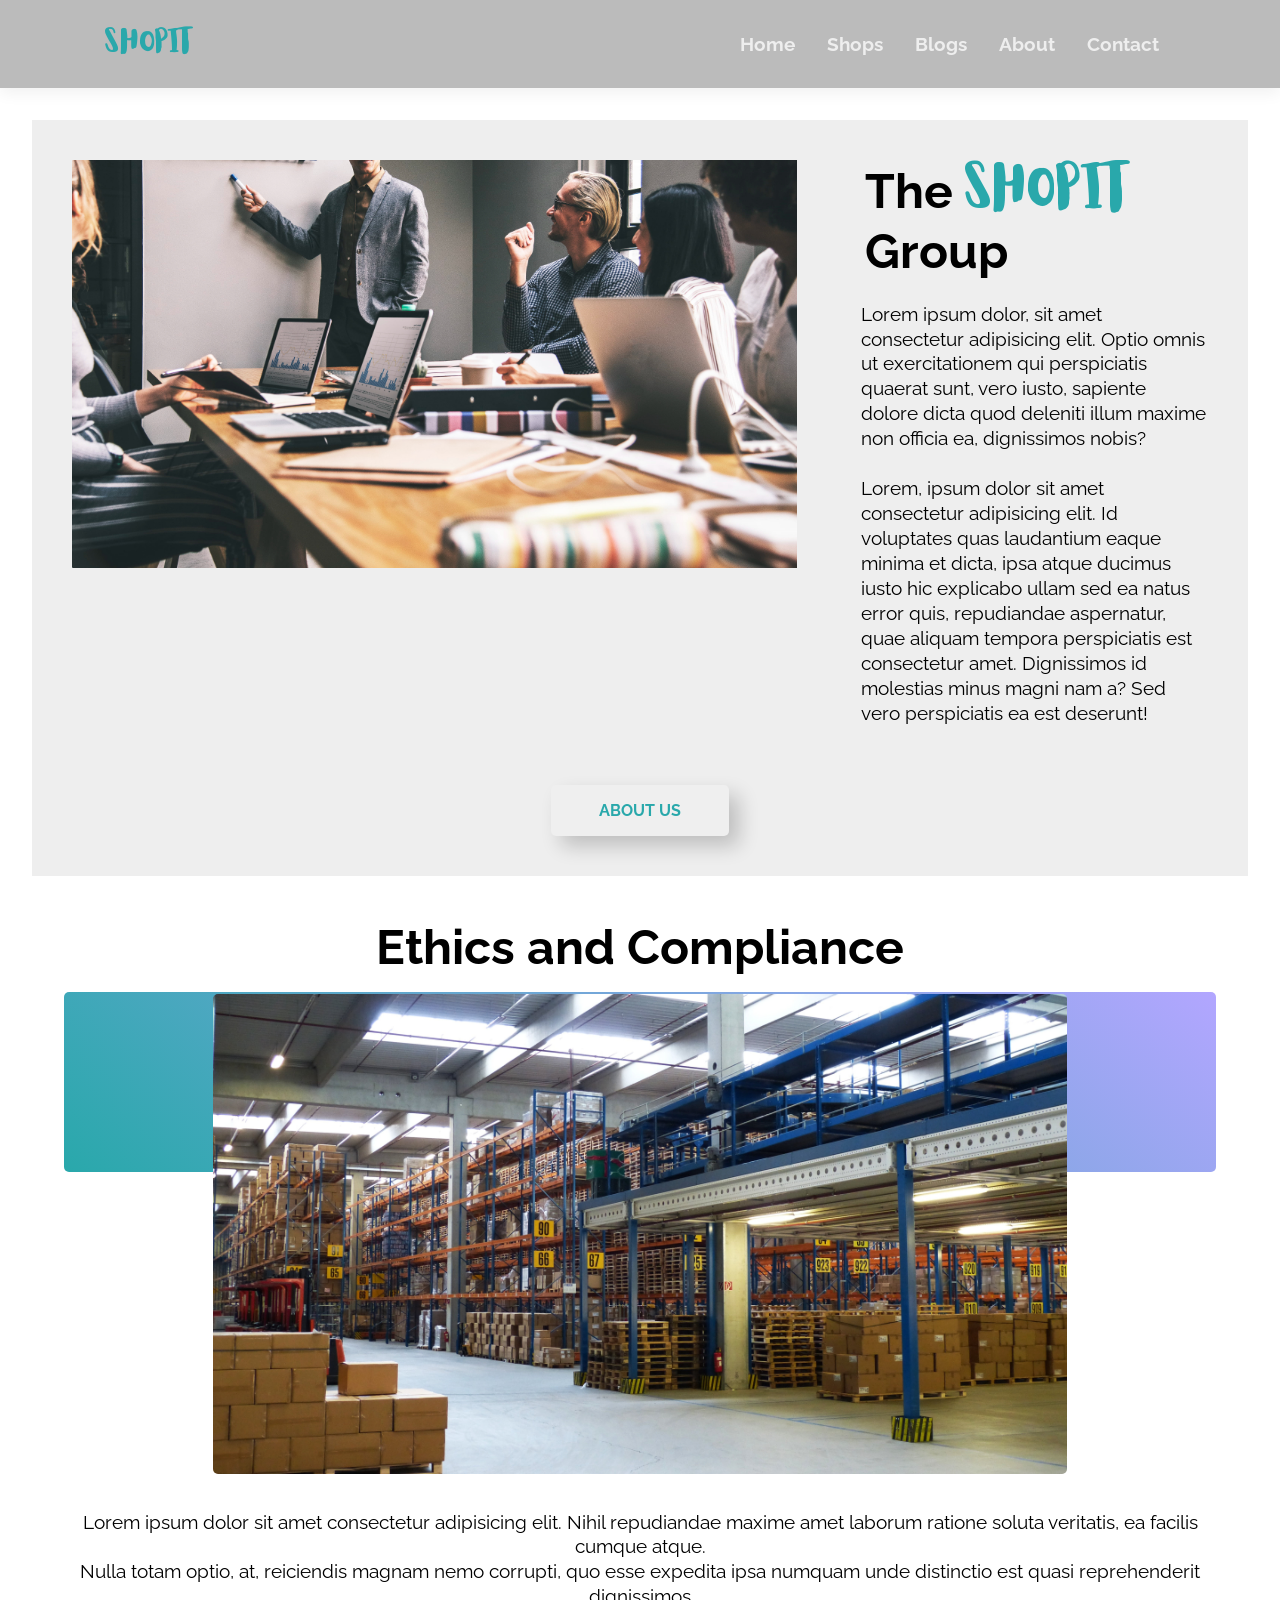
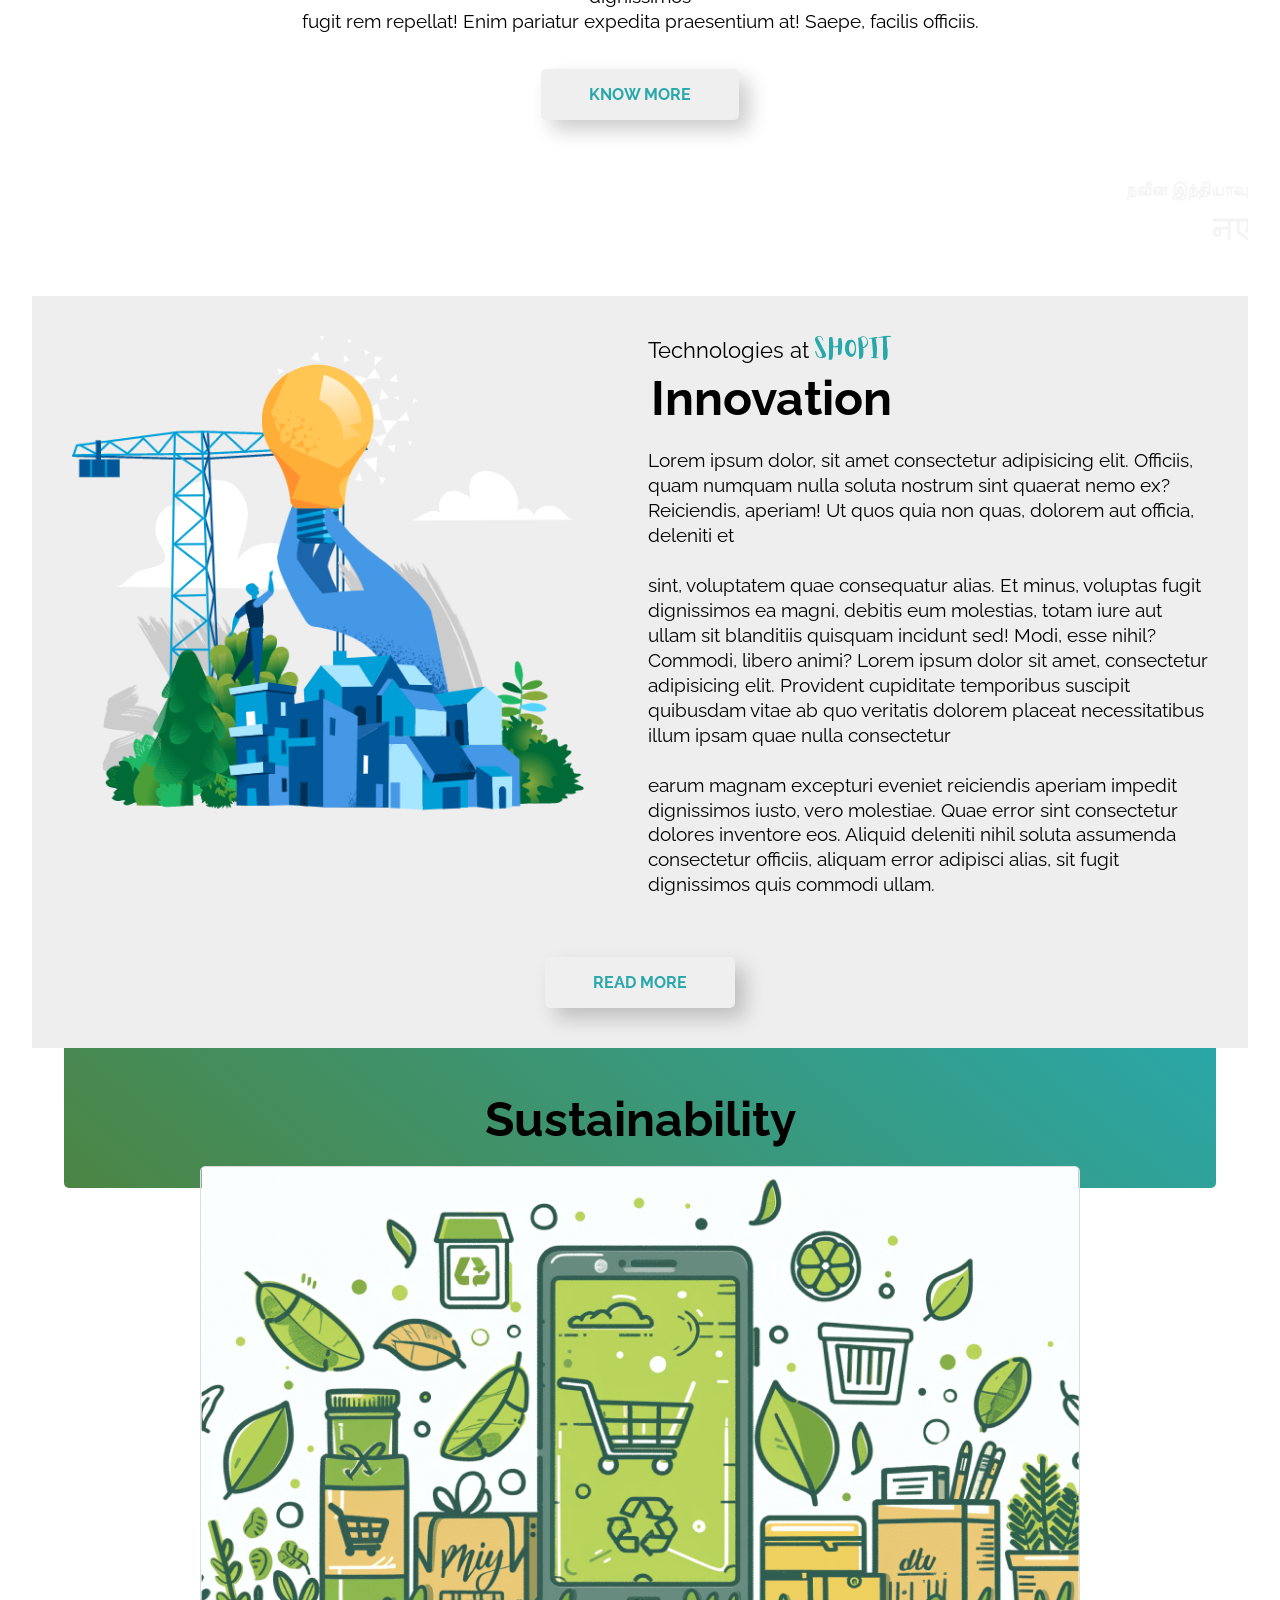
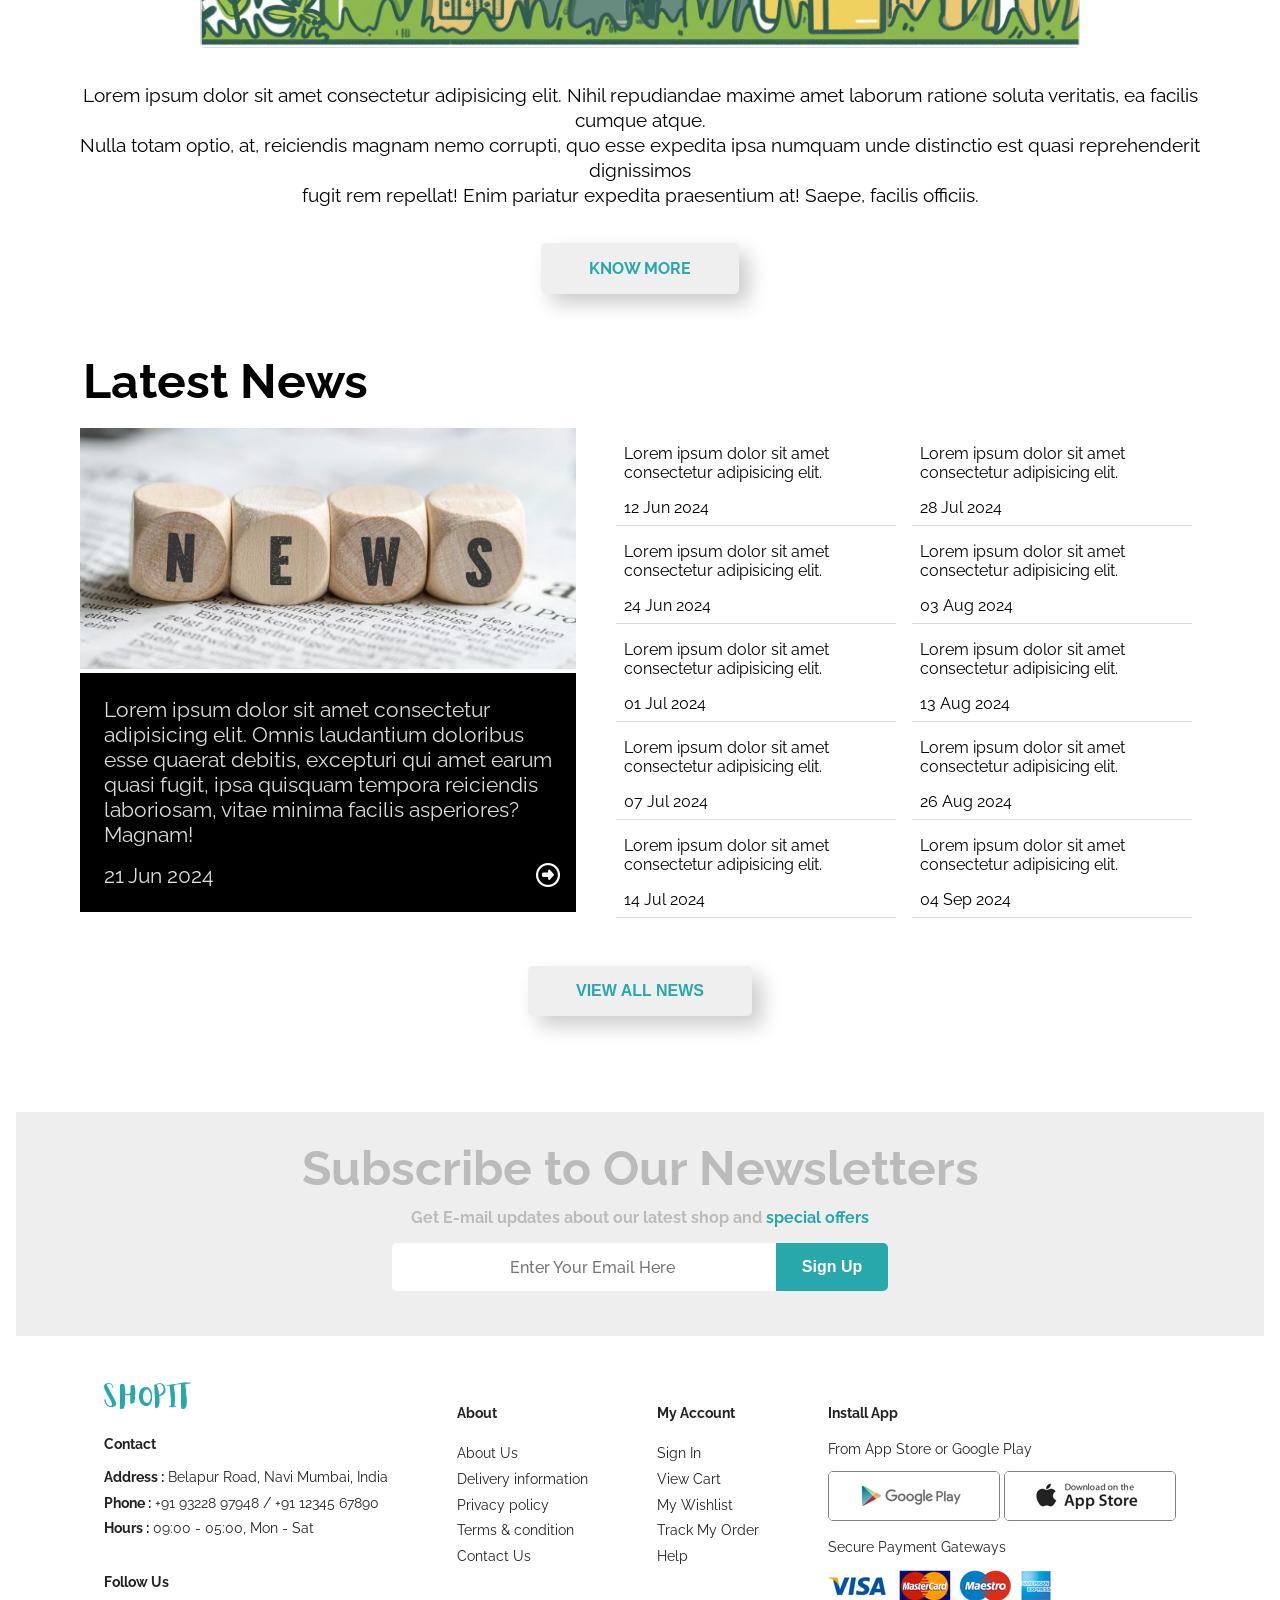
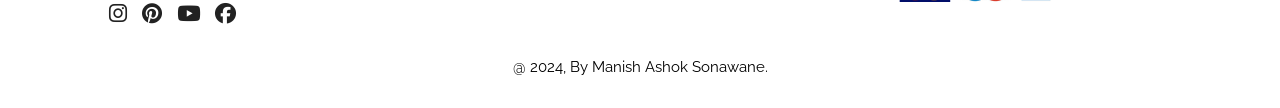
<file: E-com website/about.html>
<!DOCTYPE html>
<html lang="en">

<head>
    <meta charset="UTF-8">
    <meta name="viewport" content="width=device-width, initial-scale=1.0">
    <title>Document</title>

    <link rel="stylesheet" href="style.css">
    <link rel="stylesheet" href="https://cdnjs.cloudflare.com/ajax/libs/font-awesome/6.5.1/css/all.min.css"
        integrity="sha512-DTOQO9RWCH3ppGqcWaEA1BIZOC6xxalwEsw9c2QQeAIftl+Vegovlnee1c9QX4TctnWMn13TZye+giMm8e2LwA=="
        crossorigin="anonymous" referrerpolicy="no-referrer">


</head>

<body>


    <section id="navbar">
        <nav>
            <div id="nav-link">
                <a href="#">
                    <div id="logo">ShopIt</div>
                </a>
                <ul>
                    <li><a href="index.html">Home</a></li>
                    <li><a href="shops.html">Shops</a></li>
                    <li><a href="blogs.html">Blogs</a></li>
                    <li><a href="#">About</a></li>
                    <li><a href="Contact.html">Contact</a></li>
                </ul>
            </div>
        </nav>
    </section>

    <section id="cards">

        <div id="card-type-1">

            <div id="main">


                <img src="Img/About/A1.jpg" alt="">

                <div class="text">

                    <h2>The <span style="font-family: 'Aloja'; color: #29a8ab;">ShopIt</span> Group</h2>

                    <p>Lorem ipsum dolor, sit amet consectetur adipisicing elit. Optio omnis ut exercitationem qui
                        perspiciatis quaerat sunt, vero iusto, sapiente dolore dicta quod deleniti illum maxime non
                        officia
                        ea, dignissimos nobis?
                        <br>
                        <br>

                        Lorem, ipsum dolor sit amet consectetur adipisicing elit. Id voluptates quas laudantium eaque
                        minima
                        et dicta, ipsa atque ducimus iusto hic explicabo ullam sed ea natus error quis, repudiandae
                        aspernatur, quae aliquam tempora perspiciatis est consectetur amet. Dignissimos id molestias
                        minus
                        magni nam a? Sed vero perspiciatis ea est deserunt!
                    </p>
                </div>

            </div>
            <div id="button">

                <a href="#"><button class="button-1">ABOUT US</button></a>
            </div>

        </div>


        <div id="card-type-2">

            <h2>Ethics and Compliance</h2>
            <img src="Img/About/A4.jpg" alt="">

            <div class="strip-1">
            </div>

            <p>Lorem ipsum dolor sit amet consectetur adipisicing elit. Nihil repudiandae maxime amet laborum ratione
                soluta veritatis, ea facilis cumque atque.<br> Nulla totam optio, at, reiciendis magnam nemo corrupti,
                quo
                esse expedita ipsa numquam unde distinctio est quasi reprehenderit dignissimos <br>fugit rem repellat!
                Enim
                pariatur expedita praesentium at! Saepe, facilis officiis.</p>

            <a href="#"><button class="button-1">KNOW MORE</button></a>


        </div>

        <div id="lang">
            <marquee behavior="" direction=""><img src="Img/About/MARK.png" alt=""></marquee>
        </div>


        <div id="card-type-3">

            <div id="main">

                <img src="Img/About/A3.png" alt="">

                <div class="text">

                    <p>Technologies at <span style="font-family: 'Aloja'; color: #29a8ab;">ShopIt </span></p>
                    <h2>Innovation</h2>

                    <p>Lorem ipsum dolor, sit amet consectetur adipisicing elit. Officiis, quam numquam nulla soluta
                        nostrum
                        sint quaerat nemo ex? Reiciendis, aperiam! Ut quos quia non quas, dolorem aut officia, deleniti
                        et
                        <br>
                        <br>
                        sint, voluptatem quae consequatur alias. Et minus, voluptas fugit dignissimos ea magni, debitis
                        eum
                        molestias, totam iure aut ullam sit blanditiis quisquam incidunt sed! Modi, esse nihil? Commodi,
                        libero animi?

                        Lorem ipsum dolor sit amet, consectetur adipisicing elit. Provident cupiditate temporibus
                        suscipit
                        quibusdam vitae ab quo veritatis dolorem placeat necessitatibus illum ipsam quae nulla
                        consectetur
                        <br>
                        <br>
                        earum magnam excepturi eveniet reiciendis aperiam impedit dignissimos iusto, vero molestiae.
                        Quae
                        error sint consectetur dolores inventore eos. Aliquid deleniti nihil soluta assumenda
                        consectetur
                        officiis, aliquam error adipisci alias, sit fugit dignissimos quis commodi ullam.


                    </p>

                </div>
            </div>

            <div id="button">
                <a href="#"><button class="button-1">READ MORE</button></a>
            </div>



        </div>

        <div id="card-type-4">

            <h2>Sustainability</h2>
            <img src="Img/About/A5.png" alt="">

            <div class="strip-1">
            </div>

            <p>Lorem ipsum dolor sit amet consectetur adipisicing elit. Nihil repudiandae maxime amet laborum ratione
                soluta veritatis, ea facilis cumque atque.<br> Nulla totam optio, at, reiciendis magnam nemo corrupti,
                quo
                esse expedita ipsa numquam unde distinctio est quasi reprehenderit dignissimos <br>fugit rem repellat!
                Enim
                pariatur expedita praesentium at! Saepe, facilis officiis.</p>

            <a href="#"><button class="button-1">KNOW MORE</button></a>

        </div>

    </section>

    <section id="news">

        <h2>Latest News</h2>


        <div class="main">

        <div class="container">
            <div class="sub">
                <img src="Img/About/NEWS.jpg" alt="">

                <div class="text">
                    <p>Lorem ipsum dolor sit amet consectetur adipisicing elit. Omnis laudantium doloribus esse quaerat
                        debitis, excepturi qui amet earum quasi fugit, ipsa quisquam tempora reiciendis laboriosam,
                        vitae minima facilis asperiores? Magnam!</p>

                        <div class="date">
                            <p>21 Jun 2024</p>
                            <a href="#"><i class="fa-regular fa-circle-right"></i></a>

                        </div>

                </div>

            </div>

        </div>


        <div class="cards">

            <div>
                <p>Lorem ipsum dolor sit amet consectetur adipisicing elit.</p>
                <p>12 Jun 2024</p>
            </div>

            <div id="card">
                <p>Lorem ipsum dolor sit amet consectetur adipisicing elit.</p>
                <p>24 Jun 2024</p>
            </div>

            <div id="card">
                <p>Lorem ipsum dolor sit amet consectetur adipisicing elit.</p>
                <p>01 Jul 2024</p>
            </div>

            <div id="card">
                <p>Lorem ipsum dolor sit amet consectetur adipisicing elit.</p>
                <p>07 Jul 2024</p>
            </div>

            <div id="card">
                <p>Lorem ipsum dolor sit amet consectetur adipisicing elit.</p>
                <p>14 Jul 2024</p>
            </div>

        </div>

        <div class="cards">

            <div>
                <p>Lorem ipsum dolor sit amet consectetur adipisicing elit.</p>
                <p>28 Jul 2024</p>
            </div>

            <div id="card">
                <p>Lorem ipsum dolor sit amet consectetur adipisicing elit.</p>
                <p>03 Aug 2024</p>
            </div>

            <div id="card">
                <p>Lorem ipsum dolor sit amet consectetur adipisicing elit.</p>
                <p>13 Aug 2024</p>
            </div>

            <div id="card">
                <p>Lorem ipsum dolor sit amet consectetur adipisicing elit.</p>
                <p>26 Aug 2024</p>
            </div>

            <div id="card">
                <p>Lorem ipsum dolor sit amet consectetur adipisicing elit.</p>
                <p>04 Sep 2024</p>
            </div>

        </div>

        </div>

        <div class="button">
            <button>VIEW ALL NEWS</button>
        </div>

    </section>



    <section id="newsletter">

        <div class="container">

            <div class="text">
                <h2>Subscribe to Our Newsletters</h2>
                <p>Get E-mail updates about our latest shop and <a href="#" style="text-decoration: none;"><span
                            style="color: #29a8ab; cursor: pointer;"> special offers </span> </a></p>
            </div>

            <div class="mail">
                <input type="email" name="email" id="email" placeholder="Enter Your Email Here">
                <button type="submit">Sign Up</button>
            </div>

        </div>
    </section>

    <section id="footer">

        <div class="container">
            <div id="contact">
                <a href="#">
                    <div id="logo">ShopIt</div>
                </a>

                <h4>Contact</h4>
                <p><span style="font-weight:bold;">Address :</span> Belapur Road, Navi Mumbai, India </p>
                <p><span style="font-weight:bold;">Phone :</span> +91 93228 97948 / +91 12345 67890</p>
                <p><span style="font-weight:bold;">Hours :</span> 09:00 - 05:00, Mon - Sat</p>


                <h4 id="follow">Follow Us</h4>

                <div class="icon">
                    <a href="#"><i class="fa-brands fa-instagram"></i></a>
                    <a href="#"></a><i class="fa-brands fa-pinterest"></i></a>
                    <a href="#"><i class="fa-brands fa-youtube"></i></a>
                    <a href="#"><i class="fa-brands fa-facebook"></i></a>
                </div>
            </div>


            <div id="about">
                <h4>About</h4>
                <a href="#">About Us</a>
                <a href="#">Delivery information</a>
                <a href="#">Privacy policy</a>
                <a href="#">Terms & condition</a>
                <a href="#">Contact Us</a>
            </div>

            <div id="account">
                <h4>My Account</h4>
                <a href="#">Sign In</a>
                <a href="#">View Cart</a>
                <a href="#">My Wishlist</a>
                <a href="#">Track My Order</a>
                <a href="#">Help</a>
            </div>

            <div id="install">
                <h4>Install App</h4>
                <p>From App Store or Google Play</p>

                <div id="in-type">
                    <a href="#"><img src="Img/Dashboard/FOOTER/PLAY-STORE.jpg" alt="play-store"></a>
                    <a href="#"><img src="Img/Dashboard/FOOTER/APP-STORE.jpg" alt=""></a>
                </div>

                <p>Secure Payment Gateways</p>

                <div id="pay">
                    <a href="#"><img src="Img/Dashboard/FOOTER/PAY.png" alt="payment"></a>
                </div>

            </div>

        </div>

        <div id="copyright">
            @ 2024, By Manish Ashok Sonawane.
        </div>


    </section>


</body>

</html>
</file>
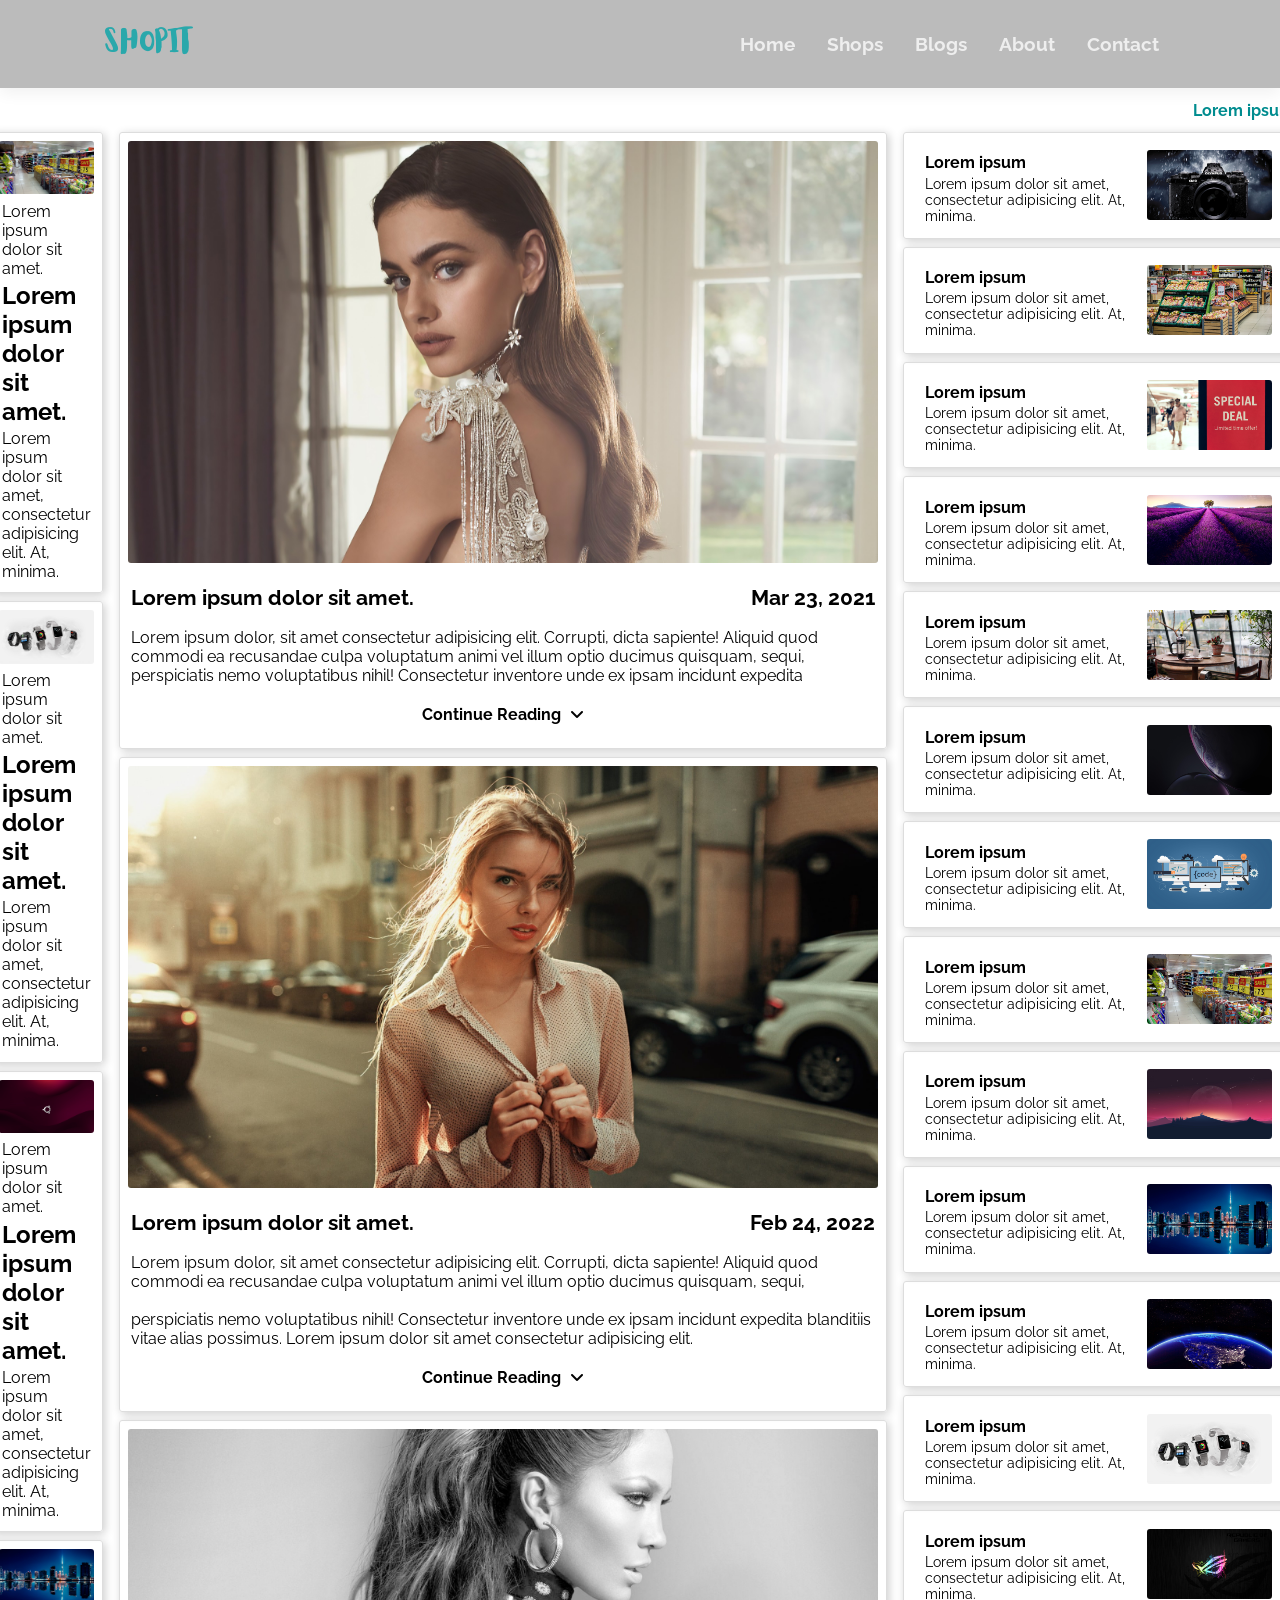
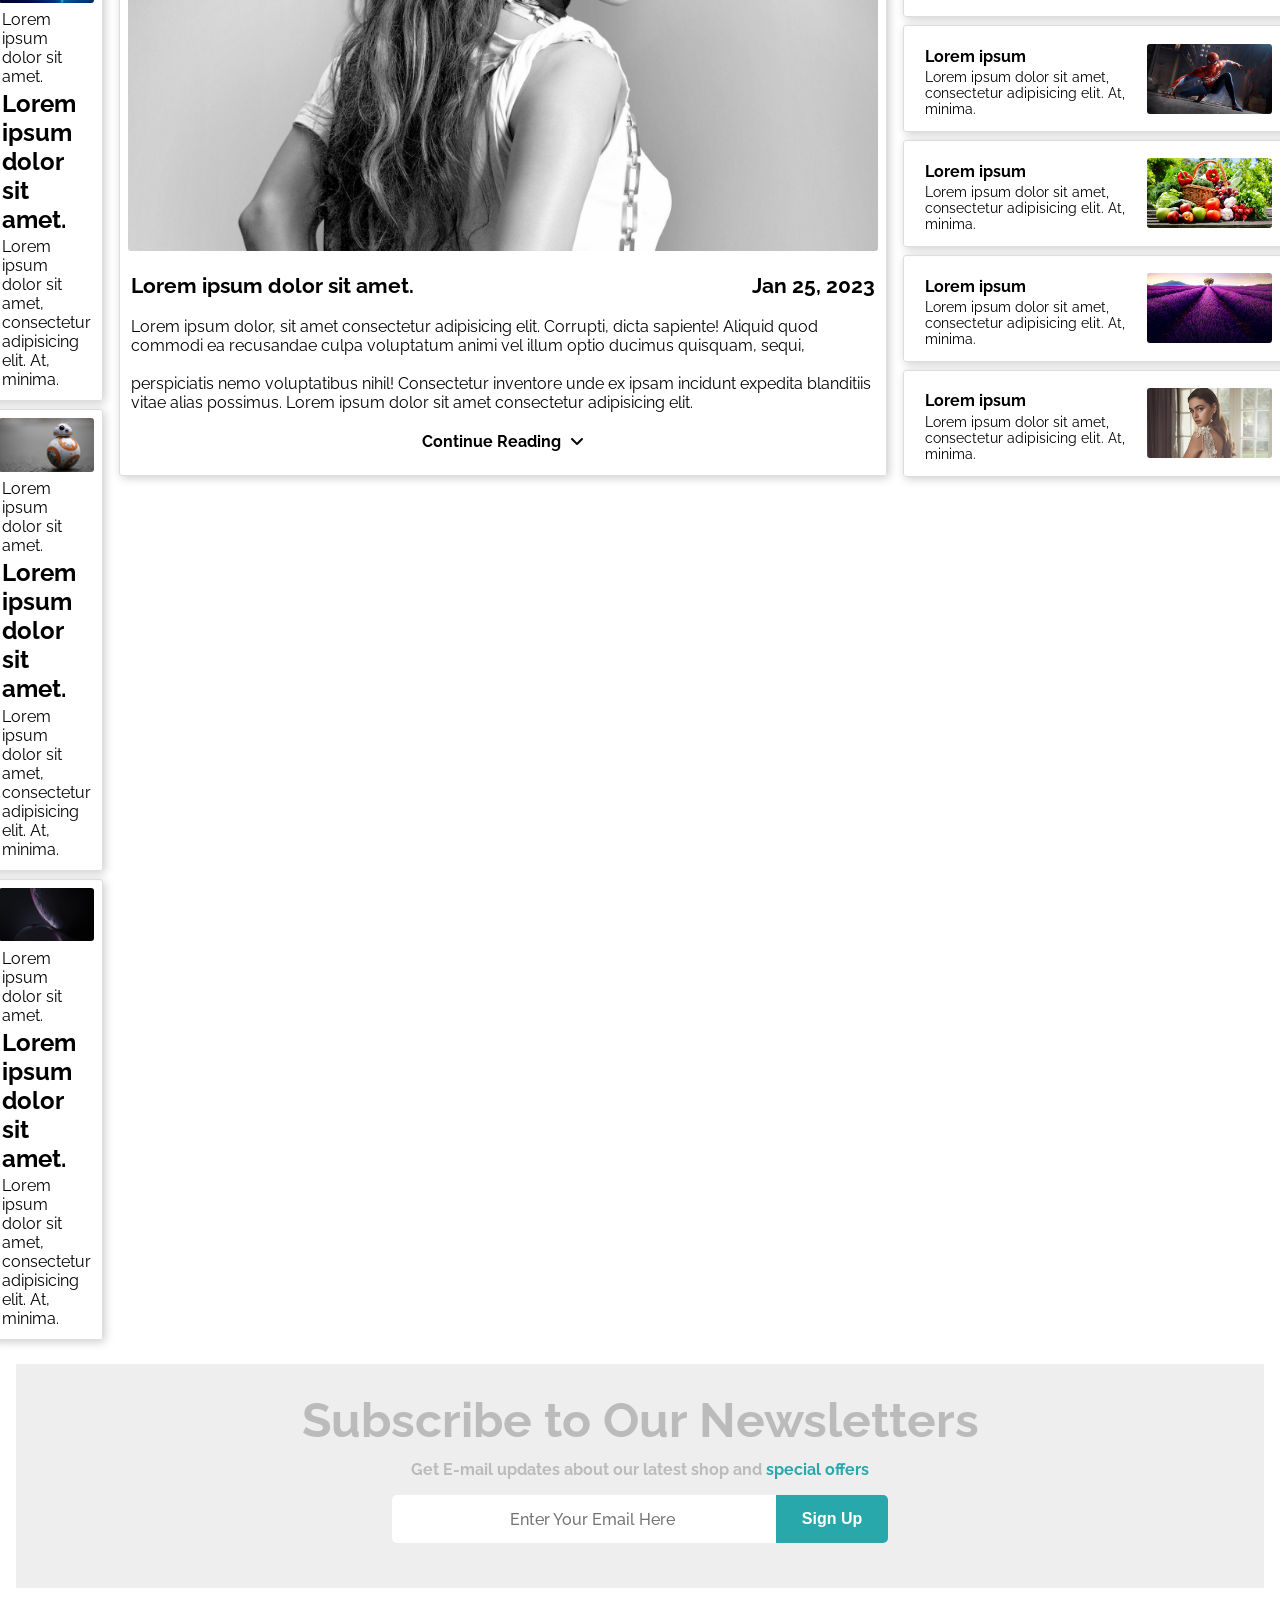
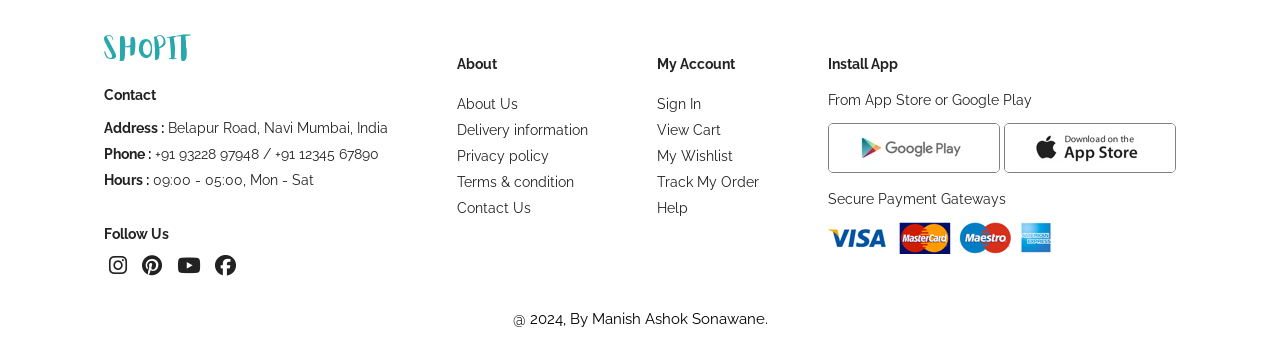
<file: E-com website/blogs.html>
<!DOCTYPE html>
<html lang="en">

<head>
    <meta charset="UTF-8">
    <meta name="viewport" content="width=device-width, initial-scale=1.0">
    <title>Document</title>

    <link rel="stylesheet" href="style.css">
    <link rel="stylesheet" href="https://cdnjs.cloudflare.com/ajax/libs/font-awesome/6.5.1/css/all.min.css"
        integrity="sha512-DTOQO9RWCH3ppGqcWaEA1BIZOC6xxalwEsw9c2QQeAIftl+Vegovlnee1c9QX4TctnWMn13TZye+giMm8e2LwA=="
        crossorigin="anonymous" referrerpolicy="no-referrer">


</head>

<body>

    <section id="navbar">
        <nav>
            <div id="nav-link">
                <a href="#">
                    <div id="logo">ShopIt</div>
                </a>
                <ul>
                    <li><a href="index.html">Home</a></li>
                    <li><a href="shops.html">Shops</a></li>
                    <li><a href="#">Blogs</a></li>
                    <li><a href="about.html">About</a></li>
                    <li><a href="Contact.html">Contact</a></li>
                </ul>
            </div>
        </nav>
    </section>

    <section id="blogs">

        <marquee>Lorem ipsum dolor sit amet consectetur adipisicing elit. Obcaecati praesentium omnis
            deleniti rerum vel dolor dolores, explicabo ipsa quia, ipsum optio delectus magnam architecto
            beatae? Amet fugiat adipisci quasi unde. Cum illum sint quibusdam qui molestiae quis nisi
            impedit sed facere commodi id aspernatur consectetur illo, quo et voluptate consequatur?</marquee>

        <div class="container">

            <div id="left-cont">

                <div id="card">
                    <img src="Img/Blogs/B11.jpg" alt="">

                    <div id="text">
                        <p>Lorem ipsum dolor sit amet.</p>
                        <h2>Lorem ipsum dolor sit amet.</h2>
                        <p>Lorem ipsum dolor sit amet, consectetur adipisicing elit. At, minima.</p>
                    </div>


                </div>

                <div id="card">
                    <img src="Img/Blogs/B15.jpg" alt="">

                    <div id="text">
                        <p>Lorem ipsum dolor sit amet.</p>
                        <h2>Lorem ipsum dolor sit amet.</h2>
                        <p>Lorem ipsum dolor sit amet, consectetur adipisicing elit. At, minima.</p>
                    </div>

                </div>

                <div id="card">
                    <img src="Img/Blogs/B4.jpg" alt="">

                    <div id="text">
                        <p>Lorem ipsum dolor sit amet.</p>
                        <h2>Lorem ipsum dolor sit amet.</h2>
                        <p>Lorem ipsum dolor sit amet, consectetur adipisicing elit. At, minima.</p>
                    </div>

                </div>

                <div id="card">
                    <img src="Img/Blogs/B2.jpg" alt="">

                    <div id="text">
                        <p>Lorem ipsum dolor sit amet.</p>
                        <h2>Lorem ipsum dolor sit amet.</h2>
                        <p>Lorem ipsum dolor sit amet, consectetur adipisicing elit. At, minima.</p>
                    </div>

                </div>

                <div id="card">
                    <img src="Img/Blogs/B5.jpg" alt="">

                    <div id="text">
                        <p>Lorem ipsum dolor sit amet.</p>
                        <h2>Lorem ipsum dolor sit amet.</h2>
                        <p>Lorem ipsum dolor sit amet, consectetur adipisicing elit. At, minima.</p>
                    </div>

                </div>

                <div id="card">
                    <img src="Img/Blogs/B7.jpg" alt="">

                    <div id="text">
                        <p>Lorem ipsum dolor sit amet.</p>
                        <h2>Lorem ipsum dolor sit amet.</h2>
                        <p>Lorem ipsum dolor sit amet, consectetur adipisicing elit. At, minima.</p>
                    </div>

                </div>

            </div>

            <div id="mid-cont">


                <div id="card">
                    <img src="Img/Blogs/M2.jpg" alt="">

                    <div id="text">
                        <div>
                            <p>Lorem ipsum dolor sit amet.</p>
                            <p>Mar 23, 2021</p>
                        </div>
                        <p>Lorem ipsum dolor, sit amet consectetur adipisicing elit. Corrupti, dicta sapiente! Aliquid
                            quod commodi ea recusandae culpa voluptatum animi vel illum optio ducimus quisquam, sequi,
                            perspiciatis nemo voluptatibus nihil! Consectetur inventore unde ex ipsam incidunt expedita
                        </p>

                        <p><a href="#">Continue Reading <i class="fa-solid fa-angle-down"></i></a></p>

                    </div>

                </div>

                <div id="card">
                    <img src="Img/Blogs/M1.jpg" alt="">

                    <div id="text">
                        <div>
                            <p>Lorem ipsum dolor sit amet.</p>
                            <p>Feb 24, 2022</p>
                        </div>
                        <p>Lorem ipsum dolor, sit amet consectetur adipisicing elit. Corrupti, dicta sapiente! Aliquid
                            quod commodi ea recusandae culpa voluptatum animi vel illum optio ducimus quisquam, sequi,
                            <br>
                            <br>
                            perspiciatis nemo voluptatibus nihil! Consectetur inventore unde ex ipsam incidunt expedita
                            blanditiis vitae alias possimus. Lorem ipsum dolor sit amet consectetur adipisicing elit.
                        </p>

                        <p><a href="#">Continue Reading <i class="fa-solid fa-angle-down"></i></a></p>

                    </div>

                </div>

                <div id="card">
                    <img src="Img/Blogs/M3.jpg" alt="">

                    <div id="text">
                        <div>
                            <p>Lorem ipsum dolor sit amet.</p>
                            <p>Jan 25, 2023</p>
                        </div>
                        <p>Lorem ipsum dolor, sit amet consectetur adipisicing elit. Corrupti, dicta sapiente! Aliquid
                            quod commodi ea recusandae culpa voluptatum animi vel illum optio ducimus quisquam, sequi,
                            <br>
                            <br>
                            perspiciatis nemo voluptatibus nihil! Consectetur inventore unde ex ipsam incidunt expedita
                            blanditiis vitae alias possimus. Lorem ipsum dolor sit amet consectetur adipisicing elit.
                        </p>

                        <p><a href="#">Continue Reading <i class="fa-solid fa-angle-down"></i></a></p>

                    </div>
                </div>

            </div>

            <div id="right-cont">

                <div id="card">
                    <div id="text">
                        <p>Lorem ipsum</p>
                        <p>Lorem ipsum dolor sit amet, consectetur adipisicing elit. At, minima.</p>
                    </div>

                    <img src="Img/Blogs/B14.jpg" alt="">
                </div>

                <div id="card">
                    <div id="text">
                        <p>Lorem ipsum</p>
                        <p>Lorem ipsum dolor sit amet, consectetur adipisicing elit. At, minima.</p>
                    </div>
                    <img src="Img/Blogs/B12.jpg" alt="">
                </div>

                <div id="card">
                    <div id="text">
                        <p>Lorem ipsum</p>
                        <p>Lorem ipsum dolor sit amet, consectetur adipisicing elit. At, minima.</p>
                    </div>
                    <img src="Img/Blogs/B13.jpg" alt="">

                </div>

                <div id="card">
                    <div id="text">
                        <p>Lorem ipsum</p>
                        <p>Lorem ipsum dolor sit amet, consectetur adipisicing elit. At, minima.</p>
                    </div>
                    <img src="Img/Blogs/B8.jpg" alt="">

                </div>

                <div id="card">
                    <div id="text">
                        <p>Lorem ipsum</p>
                        <p>Lorem ipsum dolor sit amet, consectetur adipisicing elit. At, minima.</p>
                    </div>
                    <img src="Img/Blogs/B6.jpg" alt="">

                </div>

                <div id="card">
                    <div id="text">
                        <p>Lorem ipsum</p>
                        <p>Lorem ipsum dolor sit amet, consectetur adipisicing elit. At, minima.</p>
                    </div>
                    <img src="Img/Blogs/B7.jpg" alt="">

                </div>

                <div id="card">
                    <div id="text">
                        <p>Lorem ipsum</p>
                        <p>Lorem ipsum dolor sit amet, consectetur adipisicing elit. At, minima.</p>
                    </div>
                    <img src="Img/Blogs/B9.jpg" alt="">

                </div>

                <div id="card">
                    <div id="text">
                        <p>Lorem ipsum</p>
                        <p>Lorem ipsum dolor sit amet, consectetur adipisicing elit. At, minima.</p>
                    </div>
                    <img src="Img/Blogs/B11.jpg" alt="">
                </div>

                <div id="card">
                    <div id="text">
                        <p>Lorem ipsum</p>
                        <p>Lorem ipsum dolor sit amet, consectetur adipisicing elit. At, minima.</p>
                    </div>
                    <img src="Img/Blogs/B1.jpg" alt="">

                </div>

                <div id="card">
                    <div id="text">
                        <p>Lorem ipsum</p>
                        <p>Lorem ipsum dolor sit amet, consectetur adipisicing elit. At, minima.</p>
                    </div>
                    <img src="Img/Blogs/B2.jpg" alt="">

                </div>


                <div id="card">
                    <div id="text">
                        <p>Lorem ipsum</p>
                        <p>Lorem ipsum dolor sit amet, consectetur adipisicing elit. At, minima.</p>
                    </div>
                    <img src="Img/Blogs/B3.jpg" alt="">

                </div>

                <div id="card">
                    <div id="text">
                        <p>Lorem ipsum</p>
                        <p>Lorem ipsum dolor sit amet, consectetur adipisicing elit. At, minima.</p>
                    </div>
                    <img src="Img/Blogs/B15.jpg" alt="">

                </div>

                <div id="card">
                    <div id="text">
                        <p>Lorem ipsum</p>
                        <p>Lorem ipsum dolor sit amet, consectetur adipisicing elit. At, minima.</p>
                    </div>
                    <img src="Img/Blogs/B16.jpg" alt="">

                </div>

                <div id="card">
                    <div id="text">
                        <p>Lorem ipsum</p>
                        <p>Lorem ipsum dolor sit amet, consectetur adipisicing elit. At, minima.</p>
                    </div>
                    <img src="Img/Blogs/B17.jpg" alt="">

                </div>

                <div id="card">
                    <div id="text">
                        <p>Lorem ipsum</p>
                        <p>Lorem ipsum dolor sit amet, consectetur adipisicing elit. At, minima.</p>
                    </div>
                    <img src="Img/Blogs/B18.jpg" alt="">

                </div>

                <div id="card">
                    <div id="text">
                        <p>Lorem ipsum</p>
                        <p>Lorem ipsum dolor sit amet, consectetur adipisicing elit. At, minima.</p>
                    </div>
                    <img src="Img/Blogs/B8.jpg" alt="">

                </div>

                <div id="card">
                    <div id="text">
                        <p>Lorem ipsum</p>
                        <p>Lorem ipsum dolor sit amet, consectetur adipisicing elit. At, minima.</p>
                    </div>
                    <img src="Img/Blogs/M2.jpg" alt="">

                </div>

            </div>
        </div>

    </section>

    <section id="newsletter">

        <div class="container">

            <div class="text">
                <h2>Subscribe to Our Newsletters</h2>
                <p>Get E-mail updates about our latest shop and <a href="#" style="text-decoration: none;"><span
                            style="color: #29a8ab; cursor: pointer;"> special offers </span> </a></p>
            </div>

            <div class="mail">
                <input type="email" name="email" id="email" placeholder="Enter Your Email Here">
                <button type="submit">Sign Up</button>
            </div>

        </div>
    </section>

    <section id="footer">

        <div class="container">
            <div id="contact">
                <a href="#">
                    <div id="logo">ShopIt</div>
                </a>

                <h4>Contact</h4>
                <p><span style="font-weight:bold;">Address :</span> Belapur Road, Navi Mumbai, India </p>
                <p><span style="font-weight:bold;">Phone :</span> +91 93228 97948 / +91 12345 67890</p>
                <p><span style="font-weight:bold;">Hours :</span> 09:00 - 05:00, Mon - Sat</p>


                <h4 id="follow">Follow Us</h4>

                <div class="icon">
                    <a href="#"><i class="fa-brands fa-instagram"></i></a>
                    <a href="#"></a><i class="fa-brands fa-pinterest"></i></a>
                    <a href="#"><i class="fa-brands fa-youtube"></i></a>
                    <a href="#"><i class="fa-brands fa-facebook"></i></a>
                </div>
            </div>


            <div id="about">
                <h4>About</h4>
                <a href="#">About Us</a>
                <a href="#">Delivery information</a>
                <a href="#">Privacy policy</a>
                <a href="#">Terms & condition</a>
                <a href="#">Contact Us</a>
            </div>

            <div id="account">
                <h4>My Account</h4>
                <a href="#">Sign In</a>
                <a href="#">View Cart</a>
                <a href="#">My Wishlist</a>
                <a href="#">Track My Order</a>
                <a href="#">Help</a>
            </div>

            <div id="install">
                <h4>Install App</h4>
                <p>From App Store or Google Play</p>

                <div id="in-type">
                    <a href="#"><img src="Img/Dashboard/FOOTER/PLAY-STORE.jpg" alt="play-store"></a>
                    <a href="#"><img src="Img/Dashboard/FOOTER/APP-STORE.jpg" alt=""></a>
                </div>

                <p>Secure Payment Gateways</p>

                <div id="pay">
                    <a href="#"><img src="Img/Dashboard/FOOTER/PAY.png" alt="payment"></a>
                </div>

            </div>

        </div>

        <div id="copyright">
            @ 2024, By Manish Ashok Sonawane.
        </div>
    </section>

</body>

</html>
</file>
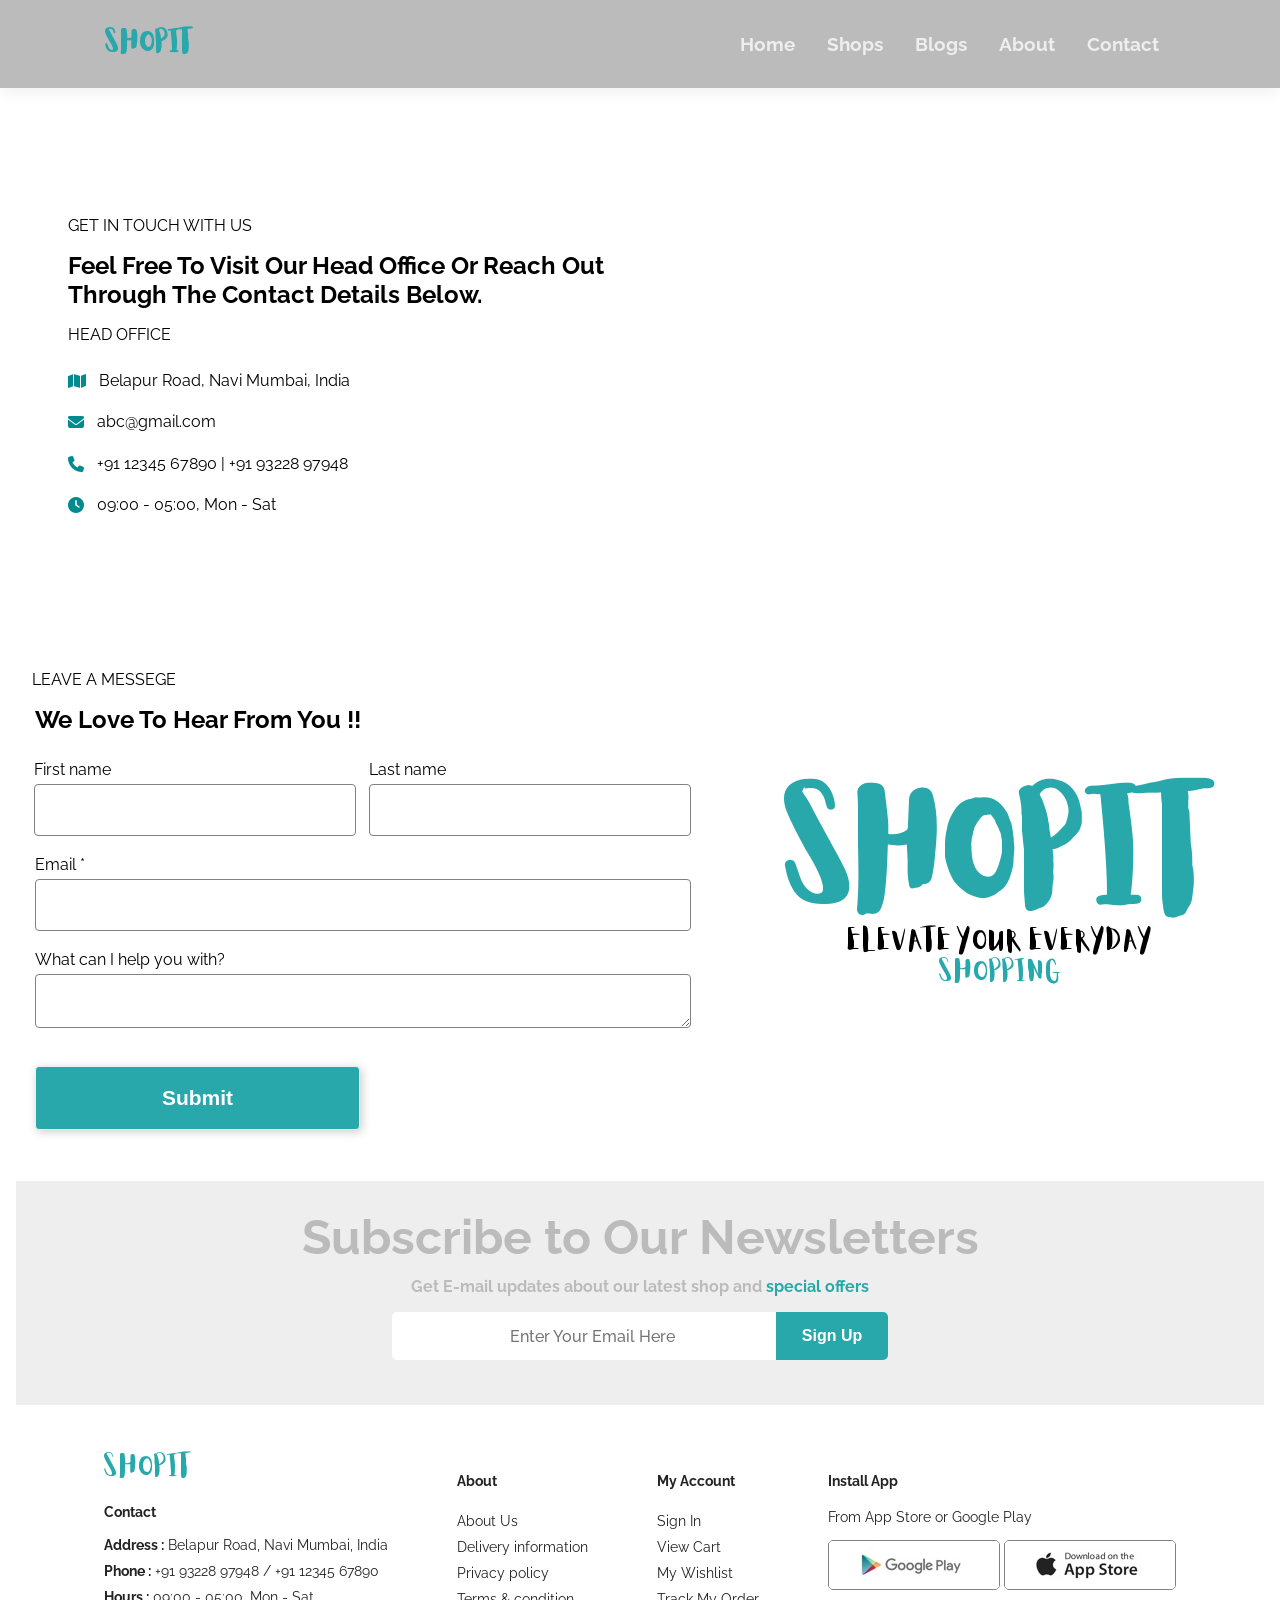
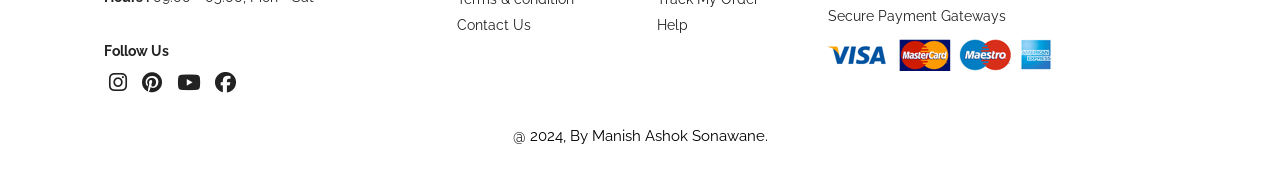
<file: E-com website/Contact.html>
<!DOCTYPE html>
<html lang="en">

<head>
    <meta charset="UTF-8">
    <meta name="viewport" content="width=device-width, initial-scale=1.0">
    <title>Document</title>
    <link rel="stylesheet" href="style.css">

    <link rel="stylesheet" href="https://cdnjs.cloudflare.com/ajax/libs/font-awesome/6.5.1/css/all.min.css"
        integrity="sha512-DTOQO9RWCH3ppGqcWaEA1BIZOC6xxalwEsw9c2QQeAIftl+Vegovlnee1c9QX4TctnWMn13TZye+giMm8e2LwA=="
        crossorigin="anonymous" referrerpolicy="no-referrer">

</head>

<body>

    <section id="navbar">
        <nav>
            <div id="nav-link">
                <a href="#">
                    <div id="logo">ShopIt</div>
                </a>
                <ul>
                    <li><a href="index.html">Home</a></li>
                    <li><a href="shops.html">Shops</a></li>
                    <li><a href="blogs.html">Blogs</a></li>
                    <li><a href="about.html">About</a></li>
                    <li><a href="#">Contact</a></li>
                </ul>
            </div>
        </nav>
    </section>

    <section id="contactbymap">

        <div class="container">

            <div id="text">
                <p>GET IN TOUCH WITH US</p>
                <h2> Feel Free To Visit Our Head Office Or Reach Out <br> Through The Contact Details Below.</h2>
                <p>HEAD OFFICE</p>
                <li><i class="fa fa-map"></i>
                    <p>Belapur Road, Navi Mumbai, India</p>
                </li>
                <li><i class="fa fa-envelope"></i>
                    <p>abc@gmail.com</p>
                </li>
                <li><i class="fa fa-phone"></i>
                    <p>+91 12345 67890 | +91 93228 97948</p>
                </li>
                <li><i class="fa fa-clock"></i>
                    <p>09:00 - 05:00, Mon - Sat</p>
                </li>
            </div>

            <div class="map">
                <iframe
                    src="https://www.google.com/maps/embed?pb=!1m18!1m12!1m3!1d7536.885412597727!2d72.99130649171659!3d19.175856826
                    731593!2m3!1f0!2f0!3f0!3m2!1i1024!2i768!4f13.1!3m3!1m2!1s0x3be7bf32ed8f332b%3A0xfc5f5bac3297ffee!2sDigha%20Naka%2
                    C%20Dighe%2C%20Navi%20Mumbai%2C%20Maharashtra%20400708!5e0!3m2!1sen!2sin!4v1727266201608!5m2!1sen!2sin"
                    width="600" height="450" style="border:0;" allowfullscreen="" loading="lazy"
                    referrerpolicy="no-referrer-when-downgrade"></iframe>
            </div>

        </div>
    </section>

    <section id="contact">

        <div class="container">
            <div class="contact-div">
                <div class="heading">
                    <p>LEAVE A MESSEGE</p>
                    <h2>We Love To Hear From You !!</h2>
                </div>
                <div class="main-part">
                    <div class="quote-line" style="display: block; height: 20px;"></div>
                    <div class="form">
                        <form action="/submit" method="post" id="contactForm">
                            <table>
                                <tbody>
                                    <tr class="name">
                                        <td class="f-name">
                                            <label for="f-name">First name</label>
                                            <input type="text" name="first-name" id="f-name" required=""
                                                fdprocessedid="stwtc">
                                        </td>
                                        <td class="l-name">
                                            <label for="l-name">Last name</label>
                                            <input type="text" name="last-name" id="l-name" required=""
                                                fdprocessedid="6kjioq">
                                        </td>
                                    </tr>
                                    <tr class="email">
                                        <td colspan="2">
                                            <label for="email">Email *</label>
                                            <input type="email" name="email" id="email" required=""
                                                fdprocessedid="91kgyg">
                                        </td>
                                    </tr>
                                    <tr class="message">
                                        <td colspan="2">
                                            <label for="message">What can I help you with?</label>
                                            <textarea name="message" id="message" required=""></textarea>
                                        </td>
                                    </tr>
                                    <tr class="submit">
                                        <td colspan="2">
                                            <button class="pip" type="submit" value="Submit"
                                                fdprocessedid="lcumqm">Submit</button>
                                        </td>
                                    </tr>
                                </tbody>
                            </table>
                        </form>
                    </div>
                </div>
            </div>

            <div id="profile">
                <!-- <img src="Img/Contact/LOGO.png" alt=""> -->
                <h1 style="font-family: Aloja;">ShopIt</h1>
                <p>Elevate Your Everyday <span style="color: #29a8ab;"> Shopping</span> </p>

                <!-- <p> <span style="color: #29a8ab; font-weight: bold;">Manish Sonawane</span> - Full Stack Web Developer</p>
            <p>Founder of <span style="font-family: Aloja; color: #29a8ab;">ShopIt</span></p>
            <div>
                <a href="#"><i class="fa-brands fa-linkedin"></i></a>
                <a href="#"><i class="fa-brands fa-github"></i></a>
            </div>

            <p><span style="color: #29a8ab;">+91 09876 54321 </span>| +91 12345 67890</p>
            <p>abc@gmail.com</p> -->

            </div>

        </div>

    </section>

    <section id="newsletter">

        <div class="container">

            <div class="text">
                <h2>Subscribe to Our Newsletters</h2>
                <p>Get E-mail updates about our latest shop and <a href="#" style="text-decoration: none;"><span
                            style="color: #29a8ab; cursor: pointer;"> special offers </span> </a></p>
            </div>

            <div class="mail">
                <input type="email" name="email" id="email" placeholder="Enter Your Email Here">
                <button type="submit">Sign Up</button>
            </div>

        </div>
    </section>

    <section id="footer">

        <div class="container">
            <div id="contact">
                <a href="#">
                    <div id="logo">ShopIt</div>
                </a>

                <h4>Contact</h4>
                <p><span style="font-weight:bold;">Address :</span> Belapur Road, Navi Mumbai, India </p>
                <p><span style="font-weight:bold;">Phone :</span> +91 93228 97948 / +91 12345 67890</p>
                <p><span style="font-weight:bold;">Hours :</span> 09:00 - 05:00, Mon - Sat</p>


                <h4 id="follow">Follow Us</h4>

                <div class="icon">
                    <a href="#"><i class="fa-brands fa-instagram"></i></a>
                    <a href="#"></a><i class="fa-brands fa-pinterest"></i></a>
                    <a href="#"><i class="fa-brands fa-youtube"></i></a>
                    <a href="#"><i class="fa-brands fa-facebook"></i></a>
                </div>
            </div>


            <div id="about">
                <h4>About</h4>
                <a href="#">About Us</a>
                <a href="#">Delivery information</a>
                <a href="#">Privacy policy</a>
                <a href="#">Terms & condition</a>
                <a href="#">Contact Us</a>
            </div>

            <div id="account">
                <h4>My Account</h4>
                <a href="#">Sign In</a>
                <a href="#">View Cart</a>
                <a href="#">My Wishlist</a>
                <a href="#">Track My Order</a>
                <a href="#">Help</a>
            </div>

            <div id="install">
                <h4>Install App</h4>
                <p>From App Store or Google Play</p>

                <div id="in-type">
                    <a href="#"><img src="Img/Dashboard/FOOTER/PLAY-STORE.jpg" alt="play-store"></a>
                    <a href="#"><img src="Img/Dashboard/FOOTER/APP-STORE.jpg" alt=""></a>
                </div>

                <p>Secure Payment Gateways</p>

                <div id="pay">
                    <a href="#"><img src="Img/Dashboard/FOOTER/PAY.png" alt="payment"></a>
                </div>

            </div>

        </div>

        <div id="copyright">
            @ 2024, By Manish Ashok Sonawane.
        </div>


    </section>

</body>

</html>
</file>
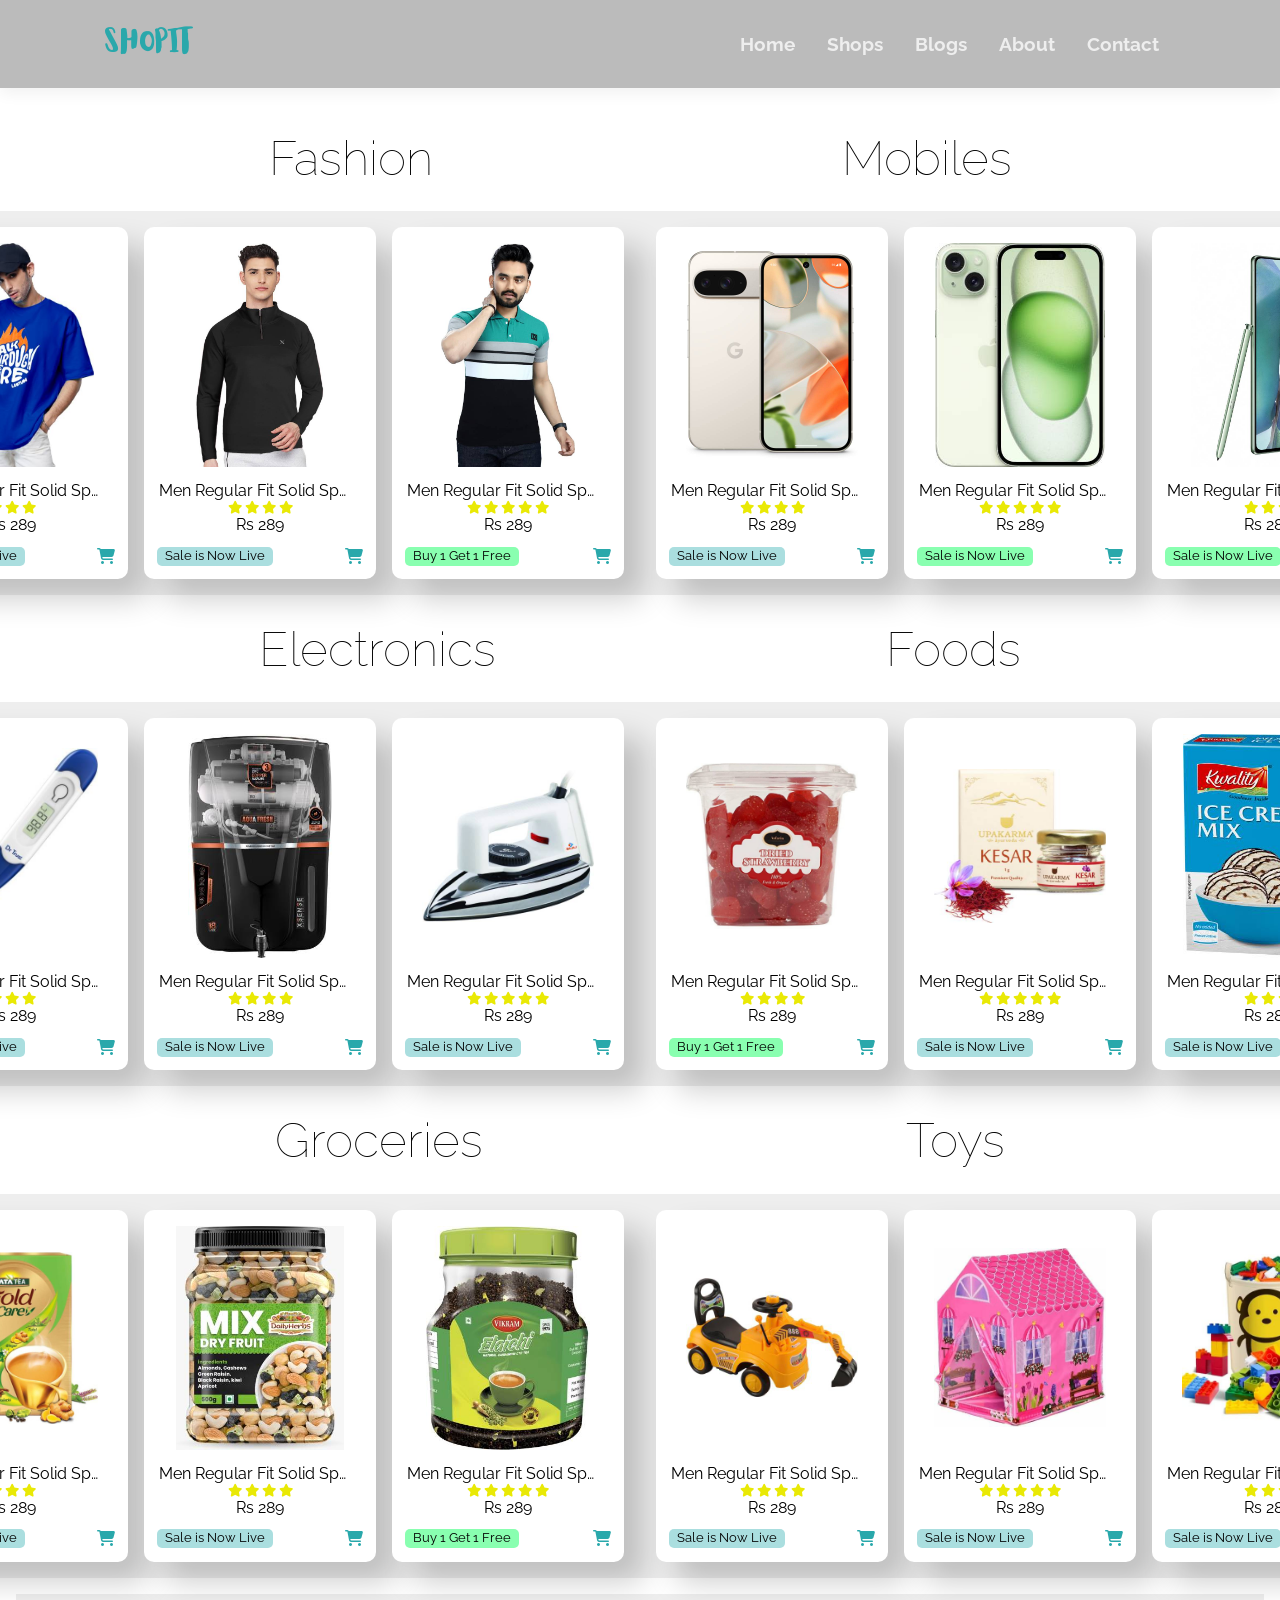
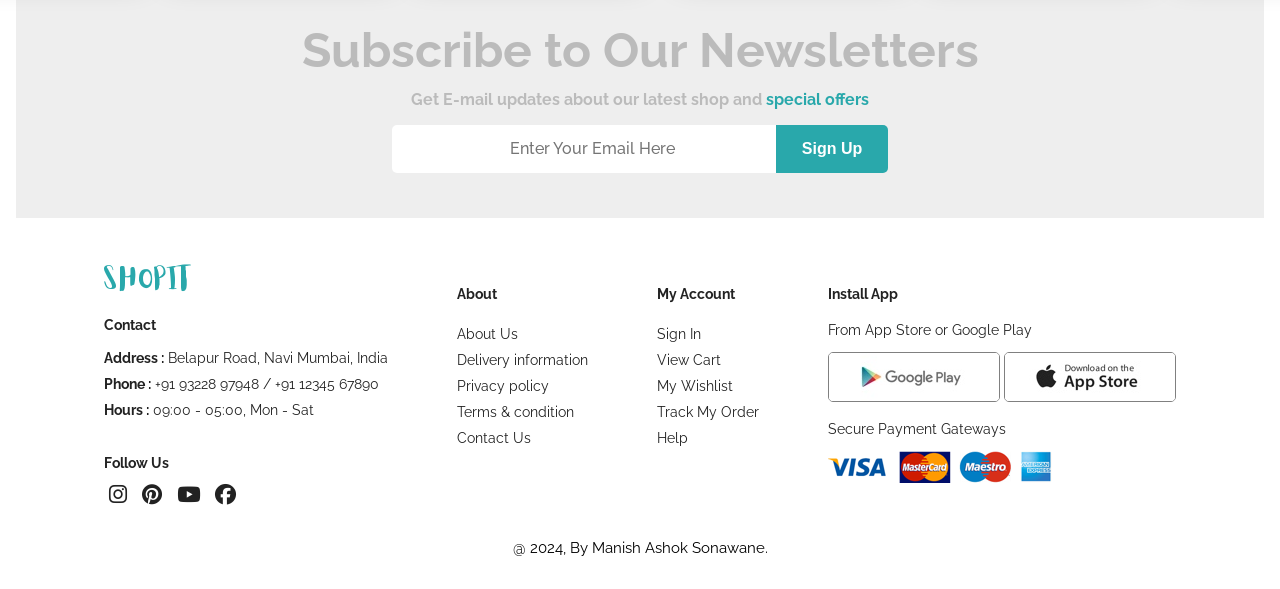
<file: E-com website/shops.html>
<!DOCTYPE html>
<html lang="en">

<head>
    <meta charset="UTF-8">
    <meta name="viewport" content="width=device-width, initial-scale=1.0">
    <title>Document</title>

    <link rel="stylesheet" href="style.css">

    <link rel="stylesheet" href="https://cdnjs.cloudflare.com/ajax/libs/font-awesome/6.5.1/css/all.min.css"
        integrity="sha512-DTOQO9RWCH3ppGqcWaEA1BIZOC6xxalwEsw9c2QQeAIftl+Vegovlnee1c9QX4TctnWMn13TZye+giMm8e2LwA=="
        crossorigin="anonymous" referrerpolicy="no-referrer">


</head>

<body>

    <section id="navbar">
        <nav>
            <div id="nav-link">
                <a href="#">
                    <div id="logo">ShopIt</div>
                </a>
                <ul>
                    <li><a href="index.html">Home</a></li>
                    <li><a href="#">Shops</a></li>
                    <li><a href="blogs.html">Blogs</a></li>
                    <li><a href="about.html">About</a></li>
                    <li><a href="Contact.html">Contact</a></li>
                </ul>
            </div>
        </nav>
    </section>

    <section id="items">

        <div id="titles">

            <div>
                <h1>Fashion</h1>
            </div>

            <div>
                <h1>Mobiles</h1>
            </div>

        </div>


        <div class="container">

            <div class="sub-cont">

                <div class="item">

                    <img src="Img/Shops/SH1.jpeg" alt="" srcset="">

                    <p>Men Regular Fit Solid Spread Collar Casual Shirt
                    </p>
                    <div class="star">
                        <i class="fas fa-star"> </i>
                        <i class="fas fa-star"> </i>
                        <i class="fas fa-star"> </i>
                    </div>
                    Rs 289

                    <div class="add-cart">

                        <div class="tag">
                            Sale is Now Live
                        </div>

                        <div><i class="fa-solid fa-cart-shopping"></i></div>

                    </div>

                </div>

                <div class="item">
                    <img src="Img/Shops/SH2.jpeg" alt="" srcset="">

                    <p>Men Regular Fit Solid Spread Collar Casual Shirt
                    </p>
                    <div class="star">
                        <i class="fas fa-star"> </i>
                        <i class="fas fa-star"> </i>
                        <i class="fas fa-star"> </i>
                        <i class="fas fa-star"> </i>
                    </div>
                    Rs 289

                    <div class="add-cart">

                        <div class="tag">
                            Sale is Now Live
                        </div>

                        <div><i class="fa-solid fa-cart-shopping"></i></div>

                    </div>

                </div>


                <div class="item">
                    <img src="Img/Shops/SH3.jpeg" alt="" srcset="">

                    <p>Men Regular Fit Solid Spread Collar Casual Shirt
                    </p>
                    <div class="star">
                        <i class="fas fa-star"> </i>
                        <i class="fas fa-star"> </i>
                        <i class="fas fa-star"> </i>
                        <i class="fas fa-star"> </i>
                        <i class="fas fa-star"> </i>
                    </div>
                    Rs 289

                    <div class="add-cart">

                        <div class="tag-2">
                            Buy 1 Get 1 Free
                        </div>

                        <div><i class="fa-solid fa-cart-shopping"></i></div>

                    </div>

                </div>

            </div>

            <div class="sub-cont">


                <div class="item">

                    <img src="Img/Shops/MO1.jpeg" alt="" srcset="">

                    <p>Men Regular Fit Solid Spread Collar Casual Shirt
                    </p>
                    <div class="star">
                        <i class="fas fa-star"> </i>
                        <i class="fas fa-star"> </i>
                        <i class="fas fa-star"> </i>
                        <i class="fas fa-star"> </i>
                    </div>

                    Rs 289

                    <div class="add-cart">

                        <div class="tag">
                            Sale is Now Live
                        </div>

                        <div><i class="fa-solid fa-cart-shopping"></i></div>

                    </div>

                </div>

                <div class="item">
                    <img src="Img/Shops/MO2.jpeg" alt="" srcset="">

                    <p>Men Regular Fit Solid Spread Collar Casual Shirt
                    </p>
                    <div class="star">
                        <i class="fas fa-star"> </i>
                        <i class="fas fa-star"> </i>
                        <i class="fas fa-star"> </i>
                        <i class="fas fa-star"> </i>
                        <i class="fas fa-star"> </i>
                    </div>

                    Rs 289

                    <div class="add-cart">

                        <div class="tag-2">
                            Sale is Now Live
                        </div>

                        <div><i class="fa-solid fa-cart-shopping"></i></div>

                    </div>


                </div>

                <div class="item">
                    <img src="Img/Shops/MO3.jpeg" alt="" srcset="">

                    <p>Men Regular Fit Solid Spread Collar Casual Shirt
                    </p>
                    <div class="star">
                        <i class="fas fa-star"> </i>
                        <i class="fas fa-star"> </i>
                        <i class="fas fa-star"> </i>
                    </div>

                    Rs 289

                    <div class="add-cart">

                        <div class="tag-2">
                            Sale is Now Live
                        </div>

                        <div><i class="fa-solid fa-cart-shopping"></i></div>

                    </div>

                </div>

            </div>

        </div>

        <div id="titles">

            <div>
                <h1>Electronics</h1>
            </div>

            <div>
                <h1>Foods</h1>
            </div>

        </div>


        <div class="container">

            <div class="sub-cont">

                <div class="item">

                    <img src="Img/Shops/E1.jpeg" alt="" srcset="">

                    <p>Men Regular Fit Solid Spread Collar Casual Shirt
                    </p>
                    <div class="star">
                        <i class="fas fa-star"> </i>
                        <i class="fas fa-star"> </i>
                        <i class="fas fa-star"> </i>
                    </div>
                    Rs 289

                    <div class="add-cart">

                        <div class="tag">
                            Sale is Now Live
                        </div>

                        <div><i class="fa-solid fa-cart-shopping"></i></div>

                    </div>

                </div>

                <div class="item">
                    <img src="Img/Shops/E2.jpeg" alt="" srcset="">

                    <p>Men Regular Fit Solid Spread Collar Casual Shirt
                    </p>
                    <div class="star">
                        <i class="fas fa-star"> </i>
                        <i class="fas fa-star"> </i>
                        <i class="fas fa-star"> </i>
                        <i class="fas fa-star"> </i>
                    </div>
                    Rs 289

                    <div class="add-cart">

                        <div class="tag">
                            Sale is Now Live
                        </div>

                        <div><i class="fa-solid fa-cart-shopping"></i></div>

                    </div>

                </div>


                <div class="item">
                    <img src="Img/Shops/E3.jpeg" alt="" srcset="">

                    <p>Men Regular Fit Solid Spread Collar Casual Shirt
                    </p>
                    <div class="star">
                        <i class="fas fa-star"> </i>
                        <i class="fas fa-star"> </i>
                        <i class="fas fa-star"> </i>
                        <i class="fas fa-star"> </i>
                        <i class="fas fa-star"> </i>
                    </div>
                    Rs 289

                    <div class="add-cart">

                        <div class="tag">
                            Sale is Now Live
                        </div>

                        <div><i class="fa-solid fa-cart-shopping"></i></div>

                    </div>

                </div>

            </div>

            <div class="sub-cont">


                <div class="item">

                    <img src="Img/Shops/F1.jpeg" alt="" srcset="">

                    <p>Men Regular Fit Solid Spread Collar Casual Shirt
                    </p>
                    <div class="star">
                        <i class="fas fa-star"> </i>
                        <i class="fas fa-star"> </i>
                        <i class="fas fa-star"> </i>
                        <i class="fas fa-star"> </i>
                    </div>

                    Rs 289

                    <div class="add-cart">

                        <div class="tag-2">
                            Buy 1 Get 1 Free
                        </div>

                        <div><i class="fa-solid fa-cart-shopping"></i></div>

                    </div>

                </div>

                <div class="item">
                    <img src="Img/Shops/F2.jpeg" alt="" srcset="">

                    <p>Men Regular Fit Solid Spread Collar Casual Shirt
                    </p>
                    <div class="star">
                        <i class="fas fa-star"> </i>
                        <i class="fas fa-star"> </i>
                        <i class="fas fa-star"> </i>
                        <i class="fas fa-star"> </i>
                        <i class="fas fa-star"> </i>
                    </div>

                    Rs 289

                    <div class="add-cart">

                        <div class="tag">
                            Sale is Now Live
                        </div>

                        <div><i class="fa-solid fa-cart-shopping"></i></div>

                    </div>


                </div>

                <div class="item">
                    <img src="Img/Shops/F3.jpeg" alt="" srcset="">

                    <p>Men Regular Fit Solid Spread Collar Casual Shirt
                    </p>
                    <div class="star">
                        <i class="fas fa-star"> </i>
                        <i class="fas fa-star"> </i>
                        <i class="fas fa-star"> </i>
                    </div>

                    Rs 289

                    <div class="add-cart">
                        <div class="tag">
                            Sale is Now Live
                        </div>

                        <div><i class="fa-solid fa-cart-shopping"></i></div>
                    </div>
                </div>

            </div>

        </div>


        <div id="titles">

            <div>
                <h1>Groceries</h1>
            </div>

            <div>
                <h1>Toys</h1>
            </div>

        </div>


        <div class="container">

            <div class="sub-cont">

                <div class="item">

                    <img src="Img/Shops/G1.jpeg" alt="" srcset="">

                    <p>Men Regular Fit Solid Spread Collar Casual Shirt
                    </p>
                    <div class="star">
                        <i class="fas fa-star"> </i>
                        <i class="fas fa-star"> </i>
                        <i class="fas fa-star"> </i>
                    </div>
                    Rs 289

                    <div class="add-cart">

                        <div class="tag">
                            Sale is Now Live
                        </div>

                        <div><i class="fa-solid fa-cart-shopping"></i></div>

                    </div>

                </div>

                <div class="item">
                    <img src="Img/Shops/G2.jpeg" alt="" srcset="">

                    <p>Men Regular Fit Solid Spread Collar Casual Shirt
                    </p>
                    <div class="star">
                        <i class="fas fa-star"> </i>
                        <i class="fas fa-star"> </i>
                        <i class="fas fa-star"> </i>
                        <i class="fas fa-star"> </i>
                    </div>
                    Rs 289

                    <div class="add-cart">

                        <div class="tag">
                            Sale is Now Live
                        </div>

                        <div><i class="fa-solid fa-cart-shopping"></i></div>

                    </div>

                </div>


                <div class="item">
                    <img src="Img/Shops/G3.jpeg" alt="" srcset="">

                    <p>Men Regular Fit Solid Spread Collar Casual Shirt
                    </p>
                    <div class="star">
                        <i class="fas fa-star"> </i>
                        <i class="fas fa-star"> </i>
                        <i class="fas fa-star"> </i>
                        <i class="fas fa-star"> </i>
                        <i class="fas fa-star"> </i>
                    </div>
                    Rs 289

                    <div class="add-cart">
                        <div class="tag-2">
                            Buy 1 Get 1 Free
                        </div>

                        <div><i class="fa-solid fa-cart-shopping"></i></div>
                    </div>
                </div>

            </div>

            <div class="sub-cont">


                <div class="item">

                    <img class="toy1" src="Img/Shops/T1.jpeg" alt="" srcset="">

                    <p>Men Regular Fit Solid Spread Collar Casual Shirt
                    </p>
                    <div class="star">
                        <i class="fas fa-star"> </i>
                        <i class="fas fa-star"> </i>
                        <i class="fas fa-star"> </i>
                        <i class="fas fa-star"> </i>
                    </div>

                    Rs 289

                    <div class="add-cart">
                        <div class="tag">
                            Sale is Now Live
                        </div>

                        <div><i class="fa-solid fa-cart-shopping"></i></div>
                    </div>

                </div>

                <div class="item">
                    <img src="Img/Shops/T2.jpeg" alt="" srcset="">

                    <p>Men Regular Fit Solid Spread Collar Casual Shirt
                    </p>
                    <div class="star">
                        <i class="fas fa-star"> </i>
                        <i class="fas fa-star"> </i>
                        <i class="fas fa-star"> </i>
                        <i class="fas fa-star"> </i>
                        <i class="fas fa-star"> </i>
                    </div>

                    Rs 289

                    <div class="add-cart">
                        <div class="tag">
                            Sale is Now Live
                        </div>

                        <div><i class="fa-solid fa-cart-shopping"></i></div>
                    </div>

                </div>

                <div class="item">
                    <img src="Img/Shops/T3.jpeg" alt="" srcset="">

                    <p>Men Regular Fit Solid Spread Collar Casual Shirt
                    </p>
                    <div class="star">
                        <i class="fas fa-star"> </i>
                        <i class="fas fa-star"> </i>
                        <i class="fas fa-star"> </i>
                    </div>

                    Rs 289

                    <div class="add-cart">
                        <div class="tag">
                            Sale is Now Live
                        </div>

                        <div><i class="fa-solid fa-cart-shopping"></i></div>
                    </div>

                </div>

            </div>

        </div>

    </section>

    <section id="newsletter">

        <div class="container">

            <div class="text">
                <h2>Subscribe to Our Newsletters</h2>
                <p>Get E-mail updates about our latest shop and <a href="#" style="text-decoration: none;"><span
                            style="color: #29a8ab; cursor: pointer;"> special offers </span> </a></p>
            </div>

            <div class="mail">
                <input type="email" name="email" id="email" placeholder="Enter Your Email Here">
                <button type="submit">Sign Up</button>
            </div>

        </div>
    </section>

    <section id="footer">

        <div class="container">
            <div id="contact">
                <a href="#">
                    <div id="logo">ShopIt</div>
                </a>

                <h4>Contact</h4>
                <p><span style="font-weight:bold;">Address :</span> Belapur Road, Navi Mumbai, India </p>
                <p><span style="font-weight:bold;">Phone :</span> +91 93228 97948 / +91 12345 67890</p>
                <p><span style="font-weight:bold;">Hours :</span> 09:00 - 05:00, Mon - Sat</p>


                <h4 id="follow">Follow Us</h4>

                <div class="icon">
                    <a href="#"><i class="fa-brands fa-instagram"></i></a>
                    <a href="#"></a><i class="fa-brands fa-pinterest"></i></a>
                    <a href="#"><i class="fa-brands fa-youtube"></i></a>
                    <a href="#"><i class="fa-brands fa-facebook"></i></a>
                </div>
            </div>


            <div id="about">
                <h4>About</h4>
                <a href="#">About Us</a>
                <a href="#">Delivery information</a>
                <a href="#">Privacy policy</a>
                <a href="#">Terms & condition</a>
                <a href="#">Contact Us</a>
            </div>

            <div id="account">
                <h4>My Account</h4>
                <a href="#">Sign In</a>
                <a href="#">View Cart</a>
                <a href="#">My Wishlist</a>
                <a href="#">Track My Order</a>
                <a href="#">Help</a>
            </div>

            <div id="install">
                <h4>Install App</h4>
                <p>From App Store or Google Play</p>

                <div id="in-type">
                    <a href="#"><img src="Img/Dashboard/FOOTER/PLAY-STORE.jpg" alt="play-store"></a>
                    <a href="#"><img src="Img/Dashboard/FOOTER/APP-STORE.jpg" alt=""></a>
                </div>

                <p>Secure Payment Gateways</p>

                <div id="pay">
                    <a href="#"><img src="Img/Dashboard/FOOTER/PAY.png" alt="payment"></a>
                </div>

            </div>

        </div>

        <div id="copyright">
            @ 2024, By Manish Ashok Sonawane.
        </div>


    </section>


</body>

</html>
</file>
<file: E-com website/style.css>
@import url('https://fonts.googleapis.com/css2?family=Raleway:wght@100..900&display=swap');

html {
    scroll-behavior: smooth;
}


body {
    padding: 0;
    margin: 0;
    font-family: 'Raleway', sans-serif;
}

/* color pallte

lighter : #eeeeee
light : #dddddd
medium  : #cccccc
dark : #bbbbbb

blue-green : #29a8ab

*/

#navbar {
    position: fixed;
    width: 100%;
    z-index: 10000;
}

nav {
    border: 1px solid #bbbbbb;
    background-color: #bbbbbb;
    box-shadow: 0 5px 15px rgba(0, 0, 0, 0.06);
}

#nav-link {
    display: flex;
    align-items: center;
    justify-content: space-between;
    margin: 1rem 6.5rem 1rem 6.5rem;
}

#nav-link a {
    text-decoration: none;
}

@font-face {
    font-family: 'Aloja';
    src: url(font/Aloja-Light.woff)format(woff),
        url(font/Aloja-Light.otf)format(otf);

    font-weight: normal;
    font-style: normal;
}


#nav-link #logo {
    font-family: 'Aloja';
    font-size: 1.6rem;
    padding: 0;
    margin: 0;
    font-weight: bold;
    color: #29a8ab;
    cursor: pointer;
}

#nav-link ul {
    display: flex;
}

#nav-link ul li {
    margin: 0 1rem;
    list-style: none;
}

#nav-link li a {
    font-weight: bold;
    text-decoration: none;
    color: #eeeeee;
    font-size: 1.2rem;

}

#hero {
    padding: 6rem 0 3rem 0;
    border: 1px solid #bbbbbb;
    background-color: #bbbbbb;
}

#hero-content {
    text-align: center;
    padding: 2rem 3.5rem 2rem 3.5rem;
}

#hero h2:nth-child(1) {
    margin: 0;
    padding: 0;
    font-family: 'Raleway', sans-serif;
    color: #29a8ab;
    font-weight: 100;
    font-size: 5rem;
}

#hero h2 {
    font-size: 3.5rem;
    margin: 1rem 2rem 2rem 2rem;
    color: #eeeeee;
}

#hero p {
    font-size: 1.2rem;
    color: #29a8ab;
    font-weight: 500;
}

#hero #deals {
    color: #29a8ab;
}

#hero button {
    border: none;
    font-weight: bold;
    font-size: 1rem;
    color: #29a8ab;
    padding: 1rem 2rem;
    border-radius: 5px;
    box-shadow: 0 5px 15px rgba(0, 0, 0, 0.06);
    transition: transform 0.3s ease;
    cursor: pointer;
}

#hero button:hover {
    transform: scale(1.05);
}


#features ul {
    display: flex;
    justify-content: space-evenly;
    margin: 0;
    padding: 0;
    background-color: #29a8ab;
    height: 7.5rem;
    text-align: center;
    align-items: center;
}

#features ul li {
    display: flex;
    align-items: center;
    color: #eeeeee;
    margin: 0 0 0 0;
    padding: 0 1rem 0 0;
    list-style: none;
    border: 1px solid #ffffff;
    border-top: none;
    border-left: none;
    border-bottom: none;

}

#features ul li p {
    line-height: 0;
}

#features ul li i {
    font-size: 2rem;
    padding: 20px;
}

#categories {
    background-color: #eeeeee;
    padding: 1rem;
    margin: 1rem;
}

#categories ul {
    list-style: none;
    text-align: center;
    display: flex;
    justify-content: space-evenly;
}

#categories ul li {
    transition: transform 0.3s ease;
    cursor: pointer;
}

#categories ul li p {
    font-weight: bold;

}

#categories img {
    max-width: 200px;
    max-height: 100px;
}

/* 
#categories .category-5 {
    /* mix-blend-mode: color-burn;
} */

#categories ul li:hover {
    transform: scale(1.1);
}

#featured-products h2 {
    text-align: center;
    font-size: 3rem;
    font-weight: 200;

    color: #29a8ab;
}

#featured-products .p1 {
    box-shadow: 5px 5px 50px rgba(255, 255, 255, 0.2);
    margin: 1rem 0;
    padding: 1rem 0;
    background-color: #eeeeee;


}

#featured-products .p1 h2 {
    font-weight: 200;
    font-size: 2rem;
    text-align: left;
    padding-left: 3.6rem;
}

#featured-products ul {
    list-style: none;
    display: flex;
    padding: 0;
    justify-content: center;
    align-items: center;
}

#featured-products .pro-container {
    /* border: 1px solid black; */
    display: flex;
    color: black;
    font-weight: bold;
}

#featured-products .pro-container .pro img {
    width: 100%;
    height: 150px;
    object-fit: contain;
}

#featured-products .pro-container .pro {
    border: 1px solid #f3f2f2;
    border-radius: 10px;
    padding: 1rem;
    margin: 1rem;
    cursor: pointer;
    background-color: white;

    transition: 0.3s ease;
    box-shadow: 20px 20px 30px rgba(0, 0, 0, 0.2);
}

#featured-products .pro-container .pro:hover {
    /* transform: scale(1.05); */
    box-shadow: 20px 20px 30px rgba(0, 0, 0, 0.6);


}


#featured-products .pro-container .pro p {
    text-wrap: nowrap;
    overflow: hidden;
    max-width: 15vw;
    text-overflow: ellipsis;
    margin: 30px 0 0px 0;
}

#featured-products .pro-container .pro .star i {
    font-size: 0.8rem;
    color: #e9e905;
}

#ads #ad-div {
    display: flex;
    justify-content: center;

}

#ads #ad-div #ad1,
#ad2 {
    margin: .75rem;

}

#ads #ad-div #ad1 {
    display: flex;
    flex-direction: column;
    justify-content: center;
    align-items: flex-start;
    background-image: url(Img/Dashboard/ADS/AD1.png);
    min-width: 660px;
    height: 50vh;
    background-size: cover;
    background-position: center;
    padding: 30px;

}

#ads #ad-div #ad1 a {
    text-decoration: none;
    color: #29a8ab;
}

#ads #ad-div #ad1 p {
    color: #29a8ab;
    line-height: 0;
    margin: 0.8rem 0;
}

#ads #ad-div #ad1 h2 {
    line-height: 0;
    color: white;
    font-size: 3rem;
    margin: 2rem 0rem;
}

#ads #ad-div #ad2 {
    display: flex;
    flex-direction: column;
    justify-content: center;
    align-items: flex-start;
    background-image: url(Img/Dashboard/ADS/AD2.jpg);
    min-width: 660px;
    height: 50vh;
    background-size: cover;
    background-position: center;
    padding: 30px;
}


#ads #ad-div #ad2 a {
    text-decoration: none;
    color: #000000;
}

#ads #ad-div #ad2 p {
    color: #000000;
    line-height: 0;
    margin: 0.8rem 0;
}

#ads #ad-div #ad2 h2 {
    line-height: 0;
    color: rgb(0, 0, 0);
    font-size: 3rem;
    margin: 2rem 0rem;
}

#ads #ad-div2 {
    /* background-color: #008c8f; */
    /* margin: 1em 1.8rem; */
    display: flex;
    justify-content: center;
}

#ads #ad-div2 #sub-ad1,
#sub-ad2,
#sub-ad3 {
    margin: 1rem 1rem;
}

/* First Small Ad */

#ads #ad-div2 #sub-ad1 {
    display: flex;
    flex-direction: column;
    justify-content: center;
    align-items: flex-start;
    background-image: url(Img/Dashboard/ADS/AD3.png);
    min-width: 26.5vw;
    height: auto;
    background-size: cover;
    background-position: center;
    padding: 30px;
}

#ads #ad-div2 #sub-ad1 p {
    color: #ffffff;
    line-height: 0;
    font-size: 1rem;
    font-weight: bold;
    margin: 0.8rem 0;
}

#ads #ad-div2 #sub-ad1 h2 {
    line-height: 0;
    color: rgb(255, 255, 255);
    font-size: 2.5rem;
    margin: 2rem 0rem;
}


/* Second Small Ad */

#ads #ad-div2 #sub-ad2 {
    display: flex;
    flex-direction: column;
    justify-content: center;
    align-items: flex-start;
    background-image: url(Img/Dashboard/ADS/AD5.png);
    min-width: 26.5vw;
    height: 25vh;
    background-size: cover;
    background-position: center;
    padding: 30px;
}

#ads #ad-div2 #sub-ad2 p {
    color: #ffffff;
    line-height: 0;
    font-size: 1rem;
    font-weight: bold;
    margin: 0.8rem 0;
}

#ads #ad-div2 #sub-ad2 h2 {
    line-height: 0;
    color: rgb(255, 255, 255);
    font-size: 2.5rem;
    margin: 2rem 0rem;
}

/* Third Small Ad */

#ads #ad-div2 #sub-ad3 {
    display: flex;
    flex-direction: column;
    justify-content: center;
    align-items: flex-start;
    background-image: url(Img/Dashboard/ADS/AD4.jpg);
    min-width: 26.5vw;
    height: auto;
    background-size: cover;
    background-position: center;
    padding: 30px;
}

#ads #ad-div2 #sub-ad3 p {
    color: #000000;
    line-height: 0;
    font-size: 1rem;
    font-weight: bold;
    margin: 0.8rem 0;
}

#ads #ad-div2 #sub-ad3 h2 {
    line-height: 0;
    color: rgb(0, 0, 0);
    font-size: 2.5rem;
    margin: 2rem 0rem;
}


#newsletter .container {
    /* display: flex; */
    /* justify-content: space-between; */
    background-color: #eeeeee;
    text-align: center;
    max-width: 100%;
    height: 500px;
    margin: 1rem 1rem;
    padding: 2rem;
    color: #bbbbbb;
    align-items: center;
    height: 10rem;
}

#newsletter .container .text {
    padding: 0 0 0 0;
}

#newsletter .container .text h2 {
    line-height: 1;
    font-size: 3rem;
    margin: 0;
    color: #bbbbbb;
}

#newsletter .container .text p {
    font-weight: bold;
    color: #bbbbbb;
    margin: 1rem 0 1rem 0;
}

#newsletter .container .mail {
    display: flex;
    justify-content: center;
    align-items: center;
}

#newsletter .container .mail input {
    font-size: 1rem;
    font-weight: 500;
    font-family: "Raleway";
    text-align: center;
    color: #29a8ab;

    padding: 0 0 0 1rem;
    height: 3rem;
    width: 23rem;
    background-color: white;

    border: none;
    border-radius: 5px 0px 0px 5px;

    outline: none;



}

#newsletter .container .mail button {
    background-color: #29a8ab;
    color: white;
    height: 3rem;
    font-size: 1rem;
    font-weight: bold;
    width: 7rem;
    border: none;
    border-radius: 0px 5px 5px 0px;
    cursor: pointer;
    transition: 0.3s ease;

}

#newsletter .container .mail button:hover {
    background-color: #008c8f;
}

#footer .container {
    padding: 2rem 6.5rem;
    display: flex;
    justify-content: space-between;
    font-size: 0.9rem;
    color: #222;
}

#footer .container a {

    text-decoration: none;
    color: #222;
}

#footer .container #logo {
    font-family: 'Aloja';
    color: #29a8ab;
    font-size: 1.6rem;
}

#footer .container #contact p {
    line-height: 0.8;

}

#footer .container #contact #follow {
    margin-top: 3rem;
    line-height: 0;
}

#footer .container #contact .icon {
    font-size: 1.3rem;
}

#footer .container #contact .icon i {
    margin: 0 5px;
    transition: transform 0.7s ease;
}

#footer .container #contact .icon i:hover {
    transform: scale(1.2);
}

#footer .container #about {
    display: flex;
    flex-direction: column;
}

#footer .container #about a {
    line-height: 1.8;
}

#footer .container #account {
    display: flex;
    flex-direction: column;
}

#footer .container #account a {
    line-height: 1.8;
}

#footer .container #install #in-type img {
    border: 1px solid gray;
    border-radius: 5px;
    cursor: pointer;
}

#footer #copyright {
    text-align: center;
    font-size: 15px;
    padding: 0 2rem 2rem 2rem;
}



/* ++++++++++++++++++++++ Shops Page ++++++++++++++++++++++++  */

#items {
    padding: 6.5rem 0 0 0;
}

#items .container {
    display: flex;
    justify-content: center;
    background-color: #eeeeee;
}

#items #titles {
    display: flex;
    justify-content: space-around;
    padding: 0rem 4rem;
    font-size: 2rem;
    margin: 0;
}

#items #titles h1 {
    margin: 1.6rem;
    font-weight: 100;
}


#items .container .sub-cont {
    display: flex;
    margin: 0.5rem;
}

#items .container .sub-cont .item {

    text-align: center;
    align-items: center;
    border-radius: 10px;
    background-color: white;
    margin: 0.5rem 0.5rem;
    padding: 1rem 0rem;
    height: 20rem;
    width: 14.5rem;
    /* overflow: hidden; */
    transition: 0.3s ease;
    box-shadow: 20px 20px 30px rgba(0, 0, 0, 0.2);
}

#items .container .sub-cont .item:hover {
    /* scale: 1.04; */
    box-shadow: 20px 20px 30px rgba(0, 0, 0, 0.6);
}



#items .container .sub-cont .item p {
    text-wrap: nowrap;
    overflow: hidden;
    max-width: 15vw;
    text-overflow: ellipsis;
    margin: 10px 15px 0 15px;
}

#items .container .sub-cont .item .star {
    font-size: 0.8rem;
    color: #e9e905;
}

#items .container .sub-cont .item .add-cart {
    display: flex;
    justify-content: space-between;
    margin: 0.8rem;

}

#items .container .sub-cont .item .add-cart .tag {
    background-color: #aadedf;
    padding: 1px 8px;
    border-radius: 5px;
    font-size: 0.8rem;
    text-align: center;
    align-items: center;

}

#items .container .sub-cont .item .add-cart .tag-2 {
    background-color: #89ffb0;
    padding: 1px 8px;
    border-radius: 5px;
    font-size: 0.8rem;
    text-align: center;
    align-items: center;
}

#items .container .sub-cont .item .add-cart i {
    color: #29a8ab;
}


#items .container .sub-cont .item img {
    width: 172px;
    height: 70%;

    scale: 1;
    object-fit: contain;
}



/* ++++++++++++++++++++++ Contact Page +++++++++++++++++++++++  */

#contactbymap {
    padding-top: 6.5rem;
}

#contactbymap .container {
    display: flex;
    justify-content: space-around;
    padding: 2rem 4rem;
    align-items: center;
}


#contactbymap .container #text li {
    list-style: none;
    display: flex;
    line-height: 0;
    text-align: center;
    align-items: center;
}

#contactbymap .container #text h2 {
    margin: 0.6rem 0;


}

#contactbymap .container #text h4 {
    line-height: 2;
    padding: 0;
    margin: 0;
}


#contactbymap .container #text li i {
    margin: 0.8rem 0.8rem 0.8rem 0;
    color: #008c8f;
}

#contact .container {
    display: flex;
    justify-content: center;
    align-items: center;
}

#contact .contact-div {
    padding: 2rem;
}

#contact .contact-div .qoute-line {
    text-align: center;
    line-height: 0;
}

#contact .heading {
    /* text-align: center; */
}

#contact .main-part {
    /* display: flex; */
    justify-content: center;
}

#contact .contact-div .form input,
textarea {
    width: 100%;
    height: 3rem;
}

#contact .contact-div .form .f-name {
    padding: 0 1rem 0 0rem;
}

.form label {
    font-size: 16px;
}

.form form table input,
textarea {
    margin: 5px 0 15px 0;
    font-size: 21px;
    height: 3rem;
    font-family: 'Raleway', sans-serif;
    border: 1px solid gray;
    border-radius: 4px;
}


.form .submit button {
    align-items: center;
    text-align: center;
    display: flex;
    justify-content: center;
    width: 50%;
    height: 4rem;
    margin-top: 15px;
    font-size: 21px;

    border: 1px solid #eeeeee;
    border-radius: 4px;
    cursor: pointer;

    font-weight: bold;
    color: #ffffff;
    background-color: #29a8ab;
    box-shadow: 2px 2px 10px rgba(0, 0, 0, 0.2);
    transition: transform 0.2s ease;
}


.form .submit button:hover {
    transform: scale(1.02);
}



.pop {
    transition: transform 0.3s ease;
}

.pop:hover {
    transform: scale(1.1);
}

#contact .container #profile {
    padding: 2rem 4rem;
    text-align: center;
}

#contact .container #profile h1 {

    font-size: 8rem;
    line-height: 1;
    color: #29a8ab;
    margin: 0;
}

#contact .container #profile img {
    width: 100%;
    max-height: 400px;
    border-radius: 2000px;
    margin-bottom: 1rem;
}

#contact .container #profile p {
    margin: 0;
    font-family: 'Aloja';
    font-size: 1.6rem;
    color: #000000;
}

#contact .container #profile a {
    text-decoration: none;
    color: black;
}

#contact .container #profile div i {
    font-size: 2rem;
    margin: 0.2rem;
}

/* =========================== Blogs Page ========================== */

#blogs .container {
    display: flex;
    /* padding: 6.5rem 0 0 0; */
    justify-content: center;
}

#blogs marquee {
    padding: 6.3rem 0 0 0;
    color: #008c8f;
    font-weight: bold;
}

#blogs .container #left-cont {
    margin: 0;
    padding: 0;
}

#blogs .container #card {
    margin: 0.5rem;
    transition: 0.3s ease;
    box-shadow: 2px 2px 10px rgba(0, 0, 0, 0.2);
}

#blogs .container #card:hover {
    box-shadow: 2px 2px 15px rgba(0, 0, 0, 0.6);
    /* transform: scale(1.02); */
}

#blogs .container #card p,
h2 {
    margin: 0.2rem;
}

#blogs .container #left-cont #card img {
    max-width: 100%;
    height: auto;
    object-fit: contain;
    border-radius: 3px;
}

#blogs .container #left-cont #card {
    border: 1px solid #dddddd;
    max-width: 400px;
    height: auto;
    padding: 0.5rem;
    border-radius: 3px;
}


#blogs .container #mid-cont #card {
    border: 1px solid #dddddd;
    width: 750px;
    height: auto;
    padding: 0.5rem;
    border-radius: 3px;
}

#blogs .container #mid-cont #card img {
    max-width: 100%;
    height: auto;
    object-fit: contain;
    border-radius: 3px;
}

#blogs .container #mid-cont #card #text div {
    display: flex;
    justify-content: space-between;
    font-weight: bold;
    margin: 15px 0;
    font-size: 1.3rem;
}

#blogs .container #mid-cont #card #text a {
    color: black;
    text-decoration: none;
    font-weight: bold;
    transition: 0.3s ease;
}

#blogs .container #mid-cont #card #text p:nth-child(3) {
    text-align: center;
    margin: 1rem 0;
}

#blogs .container #mid-cont #card #text p a i {
    padding: 5px 0 0 0;
    margin: 0 0 0 5px;
}


#blogs .container #mid-cont #card #text a::after {
    transition: 0.3s ease;
}

#blogs .container #mid-cont #card #text a:hover {
    color: #008c8f;

}

#blogs .container #mid-cont #card #text a:hover::after {
    background-color: #eeeeee;

}

#blogs .container #right-cont #card #text {
    margin: 0;
    padding: 0;
    height: 100px;
    font-size: 0.85rem;
}

#blogs .container #right-cont #card #text p:nth-child(1) {
    font-weight: bold;
    font-size: 1rem;
}


#blogs .container #right-cont #card {
    border: 1px solid #dddddd;
    width: 350px;
    height: 70px;
    display: flex;
    justify-content: center;
    padding: 1.09rem;
    border-radius: 3px;
}


#blogs .container #right-cont #card img {
    max-width: 100%;
    height: auto;
    object-fit: contain;
    border-radius: 3px;
}

#cards {
    padding: 7.5rem 2rem 0 2rem;
    display: flex;
    flex-direction: column;
    justify-content: center;
}

#cards button {
    font-family: "Raleway";
}

#cards #card-type-1 {
    padding: 2.5rem;
    background-color: #eeeeee;
}

#cards #card-type-1 #main {
    display: flex;
    justify-content: center;

}

#cards #card-type-1 img {
    max-width: 100%;
    height: 25.5rem;
    padding: 0 4rem 0 0;
    border-radius: 1px;
    text-align: center;
    align-items: center;
}

#cards #card-type-1 .text {
    display: flex;
    flex-direction: column;
}

#cards #card-type-1 .text h2 {
    font-size: 3rem;
}

#cards #card-type-1 .text p {
    line-height: 1.3;
    font-size: 1.2rem;
}

#cards #card-type-1 button {
    padding: 1rem 3rem;
    align-items: center;
}

#cards #card-type-1 #button {

    margin: 2.5rem 0 0 0;
    text-align: center;
    align-items: center;
}

#cards a {
    text-decoration: none;
}

/* ================================= */


#cards #card-type-2 {
    display: flex;
    flex-direction: column;
    text-align: center;
    align-items: center;
    padding: 2.5rem;
}

#cards #card-type-2 img {
    max-width: 100%;
    height: 30rem;
    margin-bottom: 1rem;
    border-radius: 5px;
}


#cards #card-type-2 h2 {
    font-size: 3rem;
    padding-bottom: 1rem;
}

#cards #card-type-2 .strip-1 {
    width: 90%;
    height: 20vh;
    top: 62rem;
    display: flex;
    justify-content: center;
    background: linear-gradient(40deg, #29a8ab, #b2a6ff);
    z-index: -1;
    position: absolute;

    border-radius: 5px;
}

#cards #card-type-2 p {
    line-height: 1.3;
    font-size: 1.2rem;
}

#cards #card-type-2 p:nth-child(1) {
    font-size: 1.4rem;
    margin: 0;
}

#cards #card-type-2 button {
    margin: 1rem;
    padding: 1rem 3rem;
}

/* ==================================== */


#cards #card-type-3 {
    padding: 2.5rem;
    background-color: #eeeeee;
}

#cards #card-type-3 #main {
    display: flex;
    justify-content: center;
}

#cards #card-type-3 img {
    max-width: 100%;
    height: 30rem;
    padding: 0 4rem 0 0;
}

#cards #card-type-3 .text {
    display: flex;
    flex-direction: column;
}

#cards #card-type-3 .text h2 {
    font-size: 3rem;
}

#cards #card-type-3 .text p {
    line-height: 1.3;
    font-size: 1.2rem;
}

#cards #card-type-3 .text p:nth-child(1) {
    font-size: 1.4rem;
    margin: 0;
}

#cards #card-type-3 #button {
    margin: 2.5rem 0 0 0;
    text-align: center;
    align-items: center;
}

#cards #card-type-3 button {
    padding: 1rem 3rem;
    align-items: center;
}

/* ============================== */


#cards #card-type-4 {
    display: flex;
    flex-direction: column;
    text-align: center;
    align-items: center;
    padding: 2.5rem;
}

#cards #card-type-4 img {
    max-width: 100%;
    height: 30rem;
    border: 1px solid #dddddd;
    margin-bottom: 1rem;
    border-radius: 5px;

}


#cards #card-type-4 h2 {
    font-size: 3rem;
    padding-bottom: 1rem;
}

#cards #card-type-4 .strip-1 {
    width: 90%;
    height: 20vh;
    top: 163rem;
    display: flex;
    justify-content: center;
    background: linear-gradient(40deg, #4c8544, #29a8ab);
    z-index: -1;
    position: absolute;

    border-radius: 5px;
}

#cards #card-type-4 p {
    line-height: 1.3;
    font-size: 1.2rem;
}

#cards #card-type-4 p:nth-child(1) {
    font-size: 1.4rem;
    margin: 0;
}

#cards #card-type-4 button {
    margin: 1rem;
    padding: 1rem 3rem;
}

#cards .button-1 {
    font-weight: bold;
    font-size: 1rem;
    color: #29a8ab;
    box-shadow: 10px 10px 20px rgba(0, 0, 0, 0.2);
    transition: 0.3s ease;
    border-radius: 5px;
    border: none;
}

#cards .button-1:hover {
    box-shadow: 10px 10px 20px rgba(0, 0, 0, 0.6);
    background-color: #29a8ab;
    color: white;
}


#cards #lang{
    padding-bottom:2.5rem ;
}


/* =================== news ====================== */

#news{
    padding: 0 5rem 5rem 5rem;
}

#news a{
    text-decoration: none;
    color: white;
}

#news h2{
    font-size: 3rem;
    padding-bottom: 1rem;
}

#news .main{
    display: flex;
}

#news .main img{
    max-width: 100%;
    height:auto;
}

#news .container{
    padding: 0 2rem 0 0;
}

#news .container .sub{
    max-width: 46rem;
    height: auto;
}


#news .container .text{
max-width: inherit;
height: auto;
background-color: #000000;
color: #dddddd;
padding: 1rem;
}


#news .main .text p{
    font-size: 1.3rem;
    margin: 0.5rem;
} 

#news .main .text .date{
    display: flex;
    justify-content: space-between;
    align-items: center;
}

#news .main .text .date i{
    font-size: 1.5rem;
}

#news .main .cards div{
    border: 1px solid #dddddd;
    border-top: none;
    border-left: none;
    border-right: none;
    margin: 0.5rem;
}

#news .main .cards div p{
    padding: 0.5rem;
    margin: 0;
}

#news .button{
    margin: 2.5rem 0 0 0;
    align-items: center;
    text-align: center;
}

#news button{
    font-weight: bold;
    font-size: 1rem;
    color: #29a8ab;
    padding: 1rem 3rem;
    box-shadow: 10px 10px 20px rgba(0, 0, 0, 0.2);
    transition: 0.3s ease;
    border-radius: 5px;
    border: none;
}

#news button:hover{
    box-shadow: 10px 10px 20px rgba(0, 0, 0, 0.6);
    background-color: #29a8ab;
    color: white;

}

#news .main .cards div{
/* max-width: 20rem;
height: auto;
border: 1px solid gray;
border-top: none;
border-left: none;
border-right: none;
padding-top: 0.1rem;
margin: 1rem; */
}

#news .main .cards #card{
/* padding-top: 1rem; */

}
</file>
